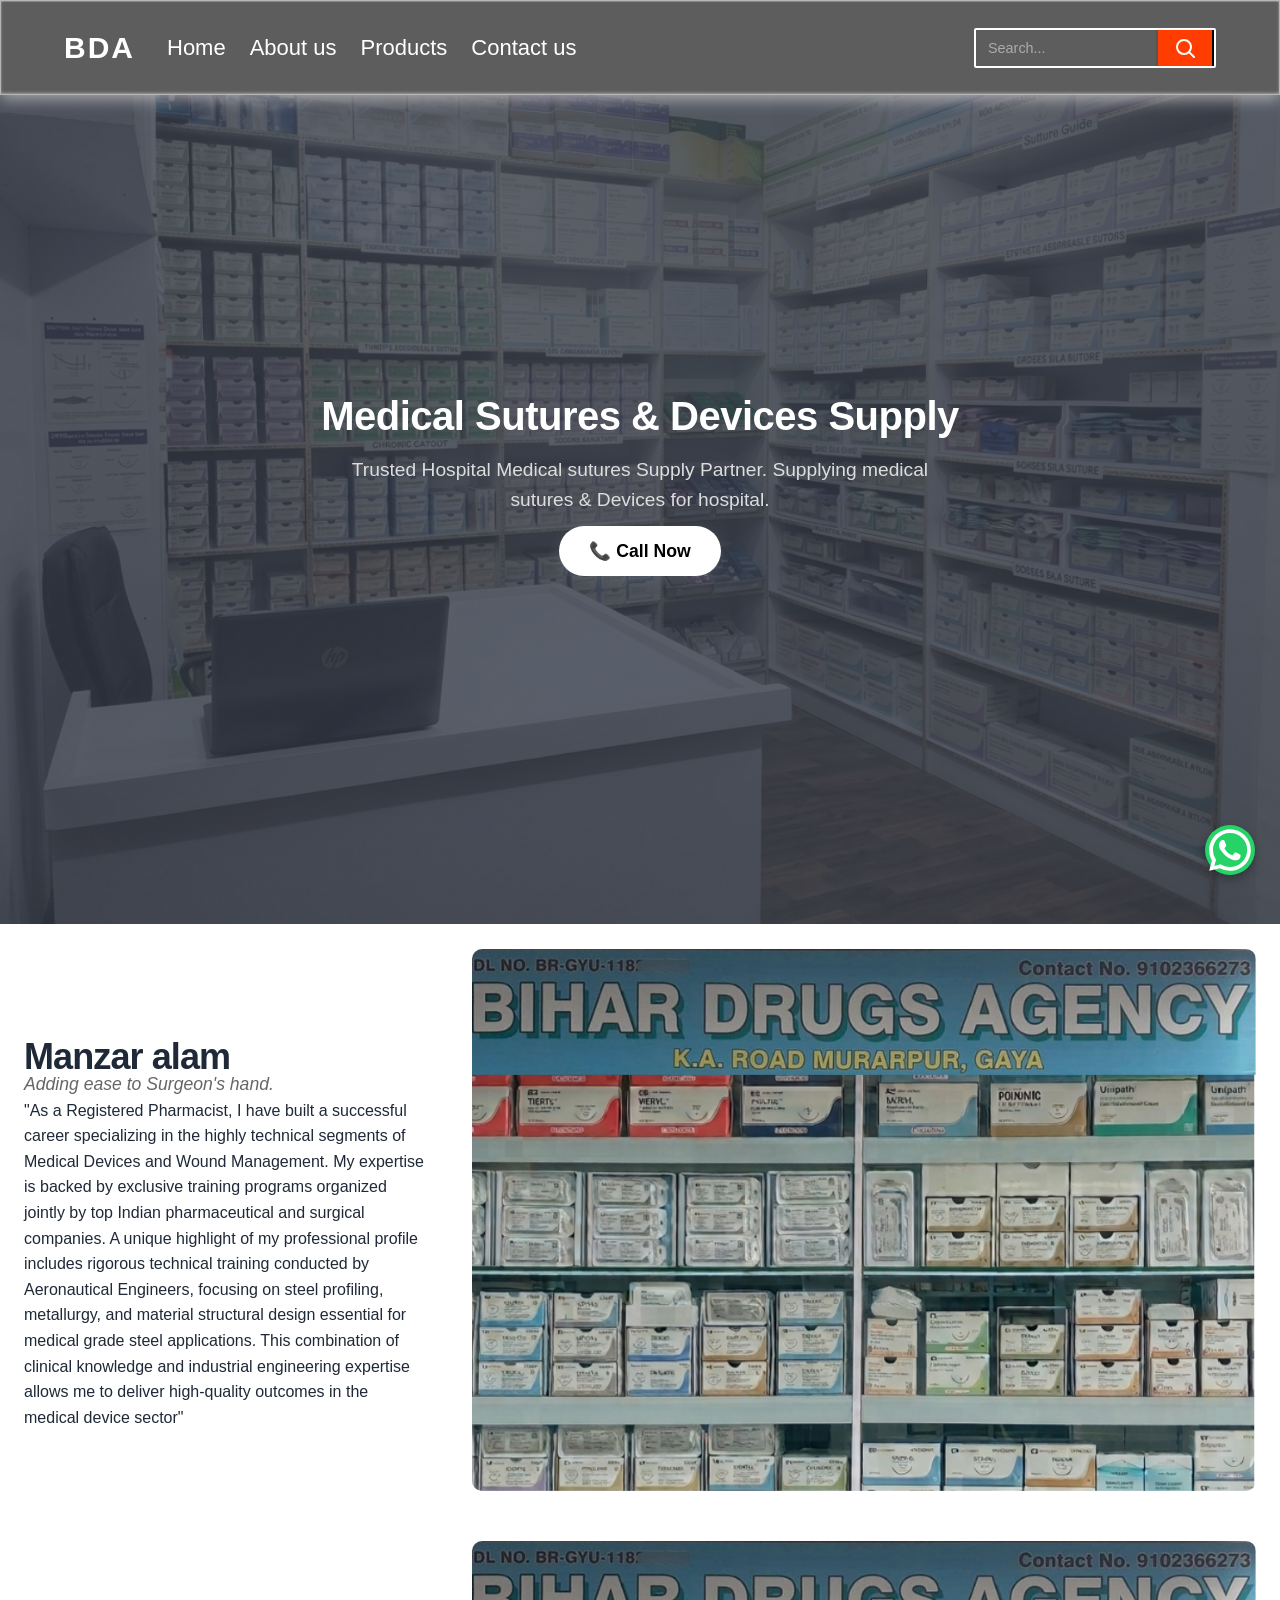
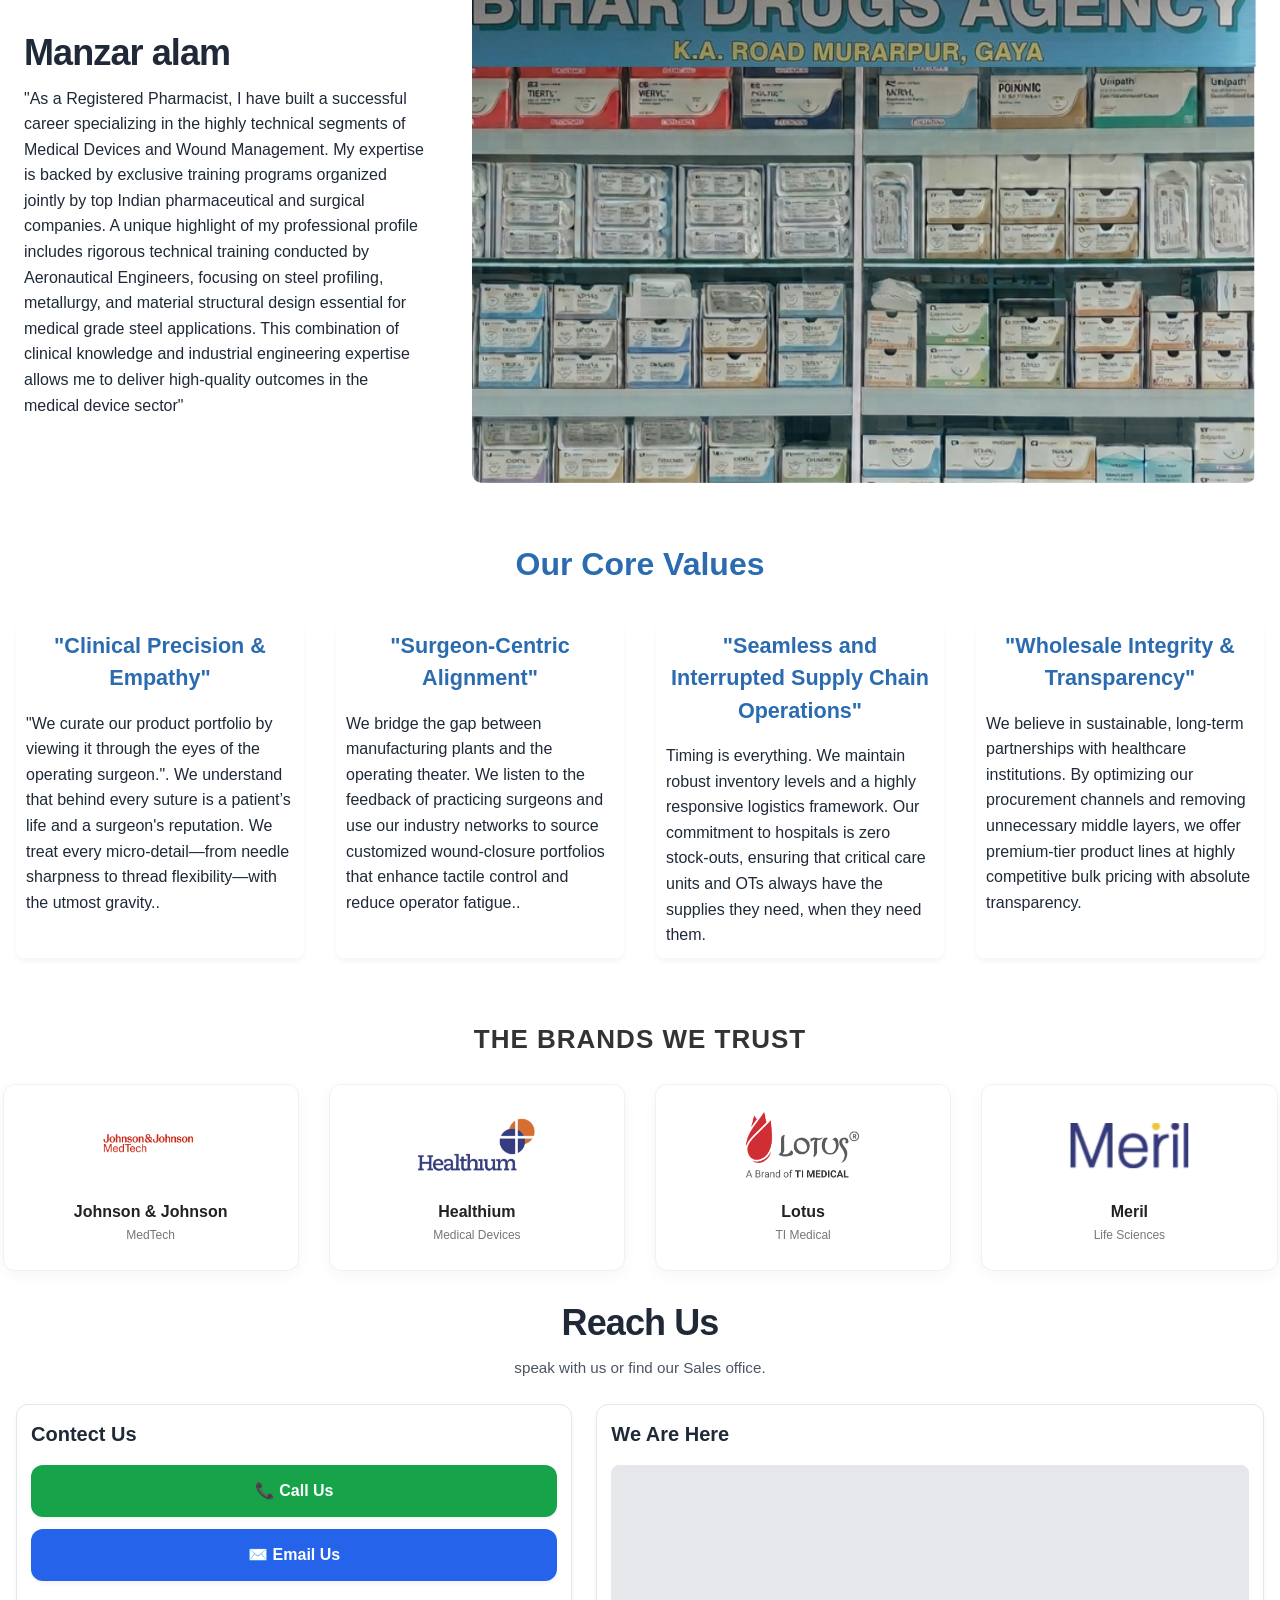
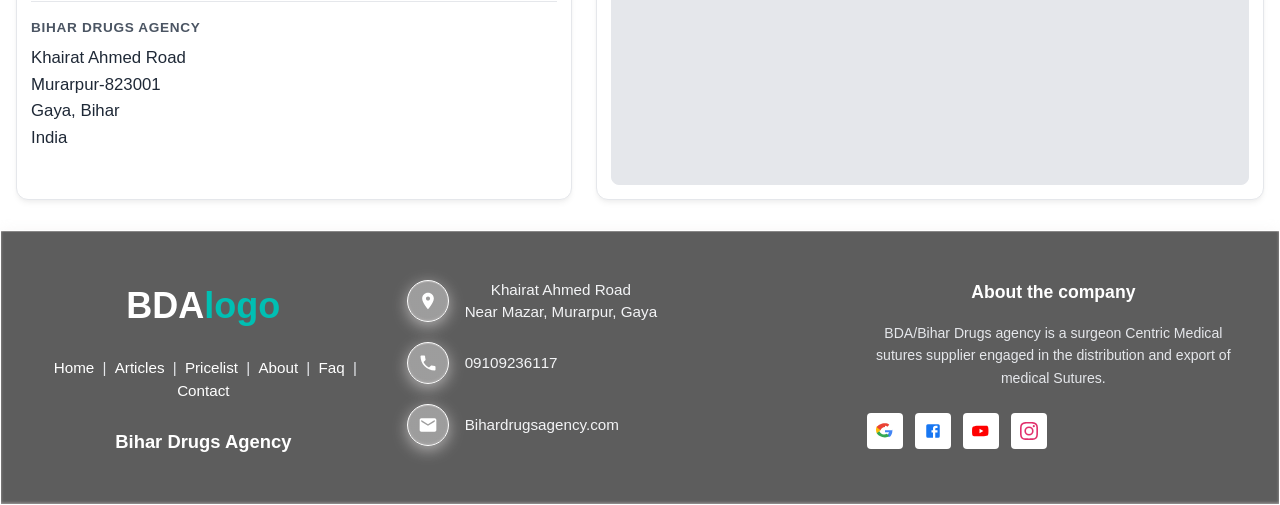
<file: index.html>
<!DOCTYPE html>
<html lang="en">
<head>
    <meta charset="UTF-8">
    <meta name="viewport" content="width=device-width, initial-scale=1.0">
    <title>Bihar Drugs Agency</title>
    <!--------------------SEO Meta Data Starts---------------------------->
    <!-- Structured Data (Schema.org) for SEO Pro -->
    <!--<title>Contact Our Team | Phone, Email & Map Directions</title>-->
    <meta name="description" content="Get in touch with us instantly. Click to call our support team, send a direct email, or find turn-by-turn driving directions on the interactive map.">
    <link rel="canonical" href="https://example.com">
    
    <!-- Open Graph / Facebook -->
    <meta property="og:type" content="website">
    <meta property="og:url" content="https://example.com">
    <meta property="og:title" content="Contact Our Team | Phone, Email & Map Directions">
    <meta property="og:description" content="Get in touch with us instantly. Click to call, email, or find directions on the map.">
    <meta property="og:image" content="https://example.com">

    <!-- Twitter -->
    <meta property="twitter:card" content="summary_large_image">
    <meta property="twitter:url" content="https://example.com">
    <meta property="twitter:title" content="Contact Our Team | Phone, Email & Map Directions">
    <meta property="twitter:description" content="Get in touch with us instantly. Click to call, email, or find directions on the map.">

    <!-- Structured Data (Schema.org) for SEO Pro -->
    <!--------------------SEO Meta Data Ends------------------------------>
    <!---------- Link java Sript for Map & Reach Us Block----------------->
     <script type="application/ld+json">{
      "@context": "https://schema.org",
      "@type": "ContactPage",
      "name": "Contact Us",
      "description": "Instant click-to-contact hub including mobile calling, email routing, and physical branch map data.",
      "url": "https://example.com",
      "mainEntity": {
        "@type": "Organization",
        "name": "Your Company Name",
        "url": "https://example.com",
        "logo": "https://example.com/logo.png",
        "contactPoint": [
          {
            "@type": "ContactPoint",
            "telephone": "+1-555-123-4567",
            "contactType": "customer service",
            "email": "support@example.com",
            "availableLanguage": ["en"]
          }
        ],
        "address": {
          "@type": "PostalAddress",
          "streetAddress": "123 Business Rd, Suite 100",
          "addressLocality": "New York",
          "addressRegion": "NY",
          "postalCode": "10001",
          "addressCountry": "US"
        }
      }
    }</script>
    <!---------- Link java Sript for Map & Reach Us Block----------------->
    <link rel="stylesheet" href="style.css">
    <script src="script.js" defer></script>
</head>
<body>
 <Header>
<!---- Header Menu --------> 
        <nav class="bda-global-nav">
        <div class="bda-nav-container">
        
        <!-- hemburg only for mobile -->
        <button class="bda-hamburger" id="bdaHamburgerBtn" aria-label="Toggle Menu">
            <span></span>
            <span></span>
            <span></span>
        </button>

        <!-- logo area-->
        <a href="#" class="bda-brand-logo">BDA</a>

        <!-- header menu list-->
        <ul class="bda-nav-menu" id="bdaNavMenu">
            <li><a href="index.html">Home</a></li>
            <li><a href="about.html">About us</a></li>
            <li><a href="#">Products</a></li>
            <li><a href="reach us.html">Contact us</a></li>
            <!--<li><a href="#">Articles</a></li>-->
        </ul>

        <!-- Desktop & Mobile Search Bar Area-->
        <div class="bda-search-wrapper">
            <!-- Mobile search icon (Only in Mobile will show) -->
            <button class="bda-mobile-search-trigger" id="bdaMobileSearchTrigger" aria-label="Open Search"><svg xmlns="http://w3.org" viewBox="0 0 512 512" width="24" height="24" fill="currentColor">
        <path d="M505 442.7L405.3 343c-4.5-4.5-10.6-7-17-7H372c27.6-35.3 44-79.7 44-128C416 93.1 322.9 0 208 0S0 93.1 0 208s93.1 208 208 208c48.3 0 92.7-16.4 128-44v16.3c0 6.4 2.5 12.5 7 17l99.7 99.7c9.4 9.4 24.6 9.4 33.9 0l28.3-28.3c9.4-9.4 9.4-24.6.1-34zM208 336c-70.7 0-128-57.2-128-128 0-70.7 57.2-128 128-128 70.7 0 128 57.2 128 128 0 70.7-57.2 128-128 128z"/>
        </svg>
        </button>
            
            <!-- Main Search container-->
            <form class="bda-search-form" id="bdaSearchForm" action="#" method="GET">
                <input type="text" placeholder="Search..." required class="bda-search-input">
                <button type="submit" class="bda-search-btn"><svg xmlns="http://w3.org" viewBox="0 0 24 24" width="24" height="24" fill="none" stroke="currentColor" stroke-width="2" stroke-linecap="round" stroke-linejoin="round">
            <circle cx="11" cy="11" r="7" />
            <line x1="21" y1="21" x2="16.65" y2="16.65" />
            </svg>
            </button>
            </form>
        </div>

        </div>
        </nav>
        </Header>
        <!--Header menu end-->
        <!----------------------------Introduction/Shop Image Photo Page starts--------------------------->
        
        <main>
        <section class="bda-hero-banner">
        <div class="bda-hero-content">
             <div class="backgrounimage-page">
                 <h1 class="bda-hero-title">Medical Sutures & Devices Supply</h1>
                 <p class="bda-hero-subtitle">Trusted Hospital Medical sutures Supply Partner. Supplying medical sutures & Devices for hospital.</p>
             <div class="cta-buttons">
                <a href="tel:09102366273" class="bda-call-btn">📞 Call Now</a>
             </div>
            </div>
        </div>
        </section>
        <!----------------------------Introduction/Shop Image Photo Page Ends--------------------------->
        <!------------------------------------About page starts ---------------------------->
    <!----------------------------------------------------------------------------------------------------------------->
       <!-- 2. ORIGIN NARRATIVE (Asymmetric Split) -->
        <section class="about-origin">
        <div class="split-container">
           <div class="narrative-text"><h1>Manzar alam</h1>
            <p class="narrative-tagline">Adding ease to Surgeon's hand.</p>     
             <p> "As a Registered Pharmacist, I have built a successful career specializing in the highly technical segments of Medical Devices and Wound Management. My expertise is backed by exclusive training programs organized jointly by top Indian pharmaceutical and surgical companies. A unique highlight of my professional profile includes rigorous technical training conducted by Aeronautical Engineers, focusing on steel profiling, metallurgy, and material structural design essential for medical grade steel applications. This combination of clinical knowledge and industrial engineering expertise allows me to deliver high-quality outcomes in the medical device sector"</p>
             
       </div>
       <div class="narrative-media">
        <!-- Placeholder for Founder / Workshop image -->
        <div class="gallery-preview-panel">
        <img src="assets/BDAShopFront Look.png" alt="Founder Workshop" class="media-asset-item-shop">
        </div>

        </div>
        </div>
        </section>
        <section class="about-origin">
            <!----------------------------------------------------------------------------------------------------------------->
        <div class="split-container">
           <div class="narrative-text"><h1>Manzar alam</h1>
                
             <p> "As a Registered Pharmacist, I have built a successful career specializing in the highly technical segments of Medical Devices and Wound Management. My expertise is backed by exclusive training programs organized jointly by top Indian pharmaceutical and surgical companies. A unique highlight of my professional profile includes rigorous technical training conducted by Aeronautical Engineers, focusing on steel profiling, metallurgy, and material structural design essential for medical grade steel applications. This combination of clinical knowledge and industrial engineering expertise allows me to deliver high-quality outcomes in the medical device sector"</p>
             
       </div>
       <div class="narrative-media">
        <!-- Placeholder for Founder / Workshop image -->
        <div class="gallery-preview-panel">
        <img src="assets/BDAShopFront Look.png" alt="Founder Workshop" class="media-asset-item-shop">
        </div>

        </div>
        </div>
        </section>
        <!-----------------------------------Value & narretives Bock Starts ------------->
        <!-- 3. VALUES & PROOF (3-Column Card Grid) -->
          <!-- 2. ORIGIN NARRATIVE (Asymmetric Split) -->
           <!----------------------------------------------------------------------------------------------------------------->
        
          <!-- Dynamic Responsive Core Values Grid Starts -->
        <section class="values-section">
            <div class="container">
                <h2 class="section-title">Our Core Values</h2>
                <div class="values-grid">
                   
                     <!--<div class="value-card">
                        <h3>"Clinical Precision & Empathy"</h3>
                        <p>"We curate our product portfolio by viewing it through the eyes of the operating surgeon.". We understand that behind every suture is a patient’s life and a surgeon's reputation. We treat every micro-detail—from needle sharpness to thread flexibility—with the utmost gravity..</p>
                    </div>-->
                     <!--<div class="value-card">
                        <h3>"Surgeon-Centric Alignment"</h3>
                        <p>We bridge the gap between manufacturing plants and the operating theater. We listen to the feedback of practicing surgeons and use our industry networks to source customized wound-closure portfolios that enhance tactile control and reduce operator fatigue..</p>
                    </div>
                    <div class="value-card">
                        <h3>"Seamless and Interrupted Supply Chain Operations"</h3>
                        <p>Timing is everything. We maintain robust inventory levels and a highly responsive logistics framework. Our commitment to hospitals is zero stock-outs, ensuring that critical care units and OTs always have the supplies they need, when they need them.</p>
                    </div>-->
                     <!--<div class="value-card">
                        <h3>"Wholesale Integrity & Transparency"</h3>
                        <p>"Wholesale Integrity & Transparency"</h3>
                         <p> We believe in sustainable, long-term partnerships with healthcare institutions. By optimizing our procurement channels and removing unnecessary middle layers, we offer premium-tier product lines at highly competitive bulk pricing with absolute transparency.</p>
                    </div>-->
                    <div class="value-card">
                        <h3>"Clinical Precision & Empathy"</h3>
                        <p>"We curate our product portfolio by viewing it through the eyes of the operating surgeon.". We understand that behind every suture is a patient’s life and a surgeon's reputation. We treat every micro-detail—from needle sharpness to thread flexibility—with the utmost gravity..</p>
                    </div>
                    <div class="value-card">
                        <h3>"Surgeon-Centric Alignment"</h3>
                         <p> We bridge the gap between manufacturing plants and the operating theater. We listen to the feedback of practicing surgeons and use our industry networks to source customized wound-closure portfolios that enhance tactile control and reduce operator fatigue..</p>
                    </div>
                    <div class="value-card">
                        <h3>"Seamless and Interrupted Supply Chain Operations"</h3>
                        <p>Timing is everything. We maintain robust inventory levels and a highly responsive logistics framework. Our commitment to hospitals is zero stock-outs, ensuring that critical care units and OTs always have the supplies they need, when they need them.</p>
                    </div>
                    <div class="value-card">
                        <h3>"Wholesale Integrity & Transparency"</h3>
                         <p> We believe in sustainable, long-term partnerships with healthcare institutions. By optimizing our procurement channels and removing unnecessary middle layers, we offer premium-tier product lines at highly competitive bulk pricing with absolute transparency.</p>
                    </div>
                </div>
            </div>
        </section>
        <!-- Dynamic Responsive Core Values Grid Ends -->

        <!-- 3. Values & idology Starts --
        <section class="about-values">
        <h2>Our Core Values</h2>
            <div class="card-grid">
              <div class="value-card">
                <div class="card-icon"></div>
                <h3>"Clinical Precision & Empathy"</h3>
                   <p> "We curate our product portfolio by viewing it through the eyes of the operating surgeon.". We understand that behind every suture is a patient’s life and a surgeon's reputation. We treat every micro-detail—from needle sharpness to thread flexibility—with the utmost gravity..</p>
                </div>
              <div class="value-card">
             <div class="card-icon"></div>
                      <h3>"Surgeon-Centric Alignment" </h3>
                         <p> We bridge the gap between manufacturing plants and the operating theater. We listen to the feedback of practicing surgeons and use our industry networks to source customized wound-closure portfolios that enhance tactile control and reduce operator fatigue..</p>
                    </div>
             <div class="value-card">
            <div class="card-icon"></div>
                    <h3>"Seamless and Interrupted Supply Chain Operations"</h3>
                         <p>Timing is everything. We maintain robust inventory levels and a highly responsive logistics framework. Our commitment to hospitals is zero stock-outs, ensuring that critical care units and OTs always have the supplies they need, when they need them.</p>
            </div>
                <div class="value-card">
                       <div class="card-icon"></div>
                         <h3>"Wholesale Integrity & Transparency"</h3>
                         <p> We believe in sustainable, long-term partnerships with healthcare institutions. By optimizing our procurement channels and removing unnecessary middle layers, we offer premium-tier product lines at highly competitive bulk pricing with absolute transparency.</p>
                        </div>
                    </div>
                </section>-->
                 <!-- 3. Values & idology ends -->
                 <!-----------------------------------Value & narretives Bock Ends ------------->
                <!-- Brands Section starts -->
            <section class="partners-section">
                   <section class="partners-section">
                      <h2 class="partners-title">The Brands We Trust</h2>
                         <div class="partners-grid">
                            <!-- Brand 1: Johnson & Johnson -->
                         <div class="brand-box">
                         <img src="assets/Jhonson & Jhonson Logo.png" alt="Johnson & Johnson MedTech">
                         <h3>Johnson & Johnson</h3>
                         <p>MedTech</p>
                      </div>
                     <!-- Brand 2: Healthium -->
                   <div class="brand-box">
                       <img src="assets/healthiummedtechltd Logo.png" alt="Healthium">
                   <h3>Healthium</h3>
                       <p>Medical Devices</p>
                   </div>

                  <!-- Brand 3: Lotus / TI Medical -->
                     <div class="brand-box">
                       <img src="assets/LotusSurgicalPvtltd Logo.png" alt="Lotus TI Medical">
                             <h3>Lotus</h3>
                                 <p>TI Medical</p>
                                </div>

                              <!-- Brand 4: Meril -->
                           <div class="brand-box">
                              <img src="assets/Merill Lifescinces Logo.png" alt="Meril Life Sciences">
                                   <h3>Meril</h3>
                             <p>Life Sciences</p>
                          </div>
                     </div>
                 </section>
                             </div>
                                     <!-- Brands Section Ends -->
                    <!---------------------------------About page Ends---------------------------->
                    <!-------------------------------Reach us page Starts-------------------------->

                                     <!-- Main Wrapper for the split layout -->
               <!-- <section class="way-to-us">
                     <h2>Ways to us</h2>   
                  <div class="profile-card-wrapper">
                    !-- Left Column: Image Panel (Disguised as a gallery preview) --
                      <div class="gallery-preview-panel">
                    <img src="assets/final BDA location Draft 3.png" alt="Display Asset" class="media-asset-item">
                      </div>-->

    <!-- Right Column: Interactive Panel (The hidden contact form) -->
    <!--<div class="user-meta-panel">
        <h2 class="panel-primary-heading">Get in Touch</h2>
        <p class="panel-sub-text"></p>-->
        
        <!-- The form triggers the JavaScript function on submission --
        <form id="data-node-form" class="data-submission-node">
            
            !--<div class="text-field-container">
                <label for="entry-alpha" class="field-descriptor-text">Full Name</label>
                <input type="text" id="entry-alpha" placeholder="John Doe" required class="core-input-element">
            </div>
            
            <div class="text-field-container">
                <label for="entry-beta" class="field-descriptor-text">Email Address</label>
                <input type="email" id="entry-beta" placeholder="name@example.com" required class="core-input-element">
            </div>

            <div class="text-field-container">
                <label for="entry-delta" class="field-descriptor-text">Mobile Number</label>
                <input type="tel" id="entry-delta" placeholder="+1 (555) 000-0000" required class="core-input-element">
            </div>
            
            <div class="text-field-container">
                <label for="entry-gamma" class="field-descriptor-text">Message</label>
                <textarea id="entry-gamma" rows="4" placeholder="Type your message here..." required class="core-input-element text-area-element"></textarea>
            </div>
            
            <button type="submit" class="action-trigger-element">Execute Request</button>
            
        </form>-->

        <!-- Hidden status message area -->
         <form id="data-node-form" class="data-submission-node">
        <div id="status-node-msg" style="display: none; margin-top: 15px; font-weight: 600;"></div>
    </div>
</div>
</section>
<!-------------------------------Reach us page Ends-------------------------->
<!--------------- Floating Contact call & Whatsapp Starts------------------------>
<!--<div class="floating-contact-panel">
    !-- Floating Call Button --
    <a href="tel:09102366273" class="floating-btn float-call" title="Call Now">
        <svg viewBox="0 0 24 24" aria-hidden="true">
          <path d="M6.62 10.79a15.05 15.05 0 0 0 6.59 6.59l2.2-2.2a1 1 0 0 1 1.01-.24c1.11.37 2.3.57 3.58.57a1 1 0 0 1 1 1V20a1 1 0 0 1-1 1C10.3 21 3 13.7 3 4a1 1 0 0 1 1-1h3.49a1 1 0 0 1 1 1c0 1.28.2 2.47.57 3.58a1 1 0 0 1-.25 1.01l-2.19 2.2Z" fill="currentColor"></path>
        </svg>
    </a>-->
    
    <!-- Floating WhatsApp Button -->
     <div class="floating-contact-panel">
    <a href="https://wa.me" target="_blank" class="floating-btn float-whatsapp" title="WhatsApp Chat">
       <svg class="floating-whatsapp-icon" viewBox="0 0 24 24" aria-hidden="true">
      <path d="M19.05 4.94A9.9 9.9 0 0 0 12.02 2C6.5 2 2 6.48 2 12c0 1.77.46 3.49 1.34 5L2 22l5.14-1.3A9.97 9.97 0 0 0 12.02 22C17.54 22 22 17.52 22 12c0-2.65-1.03-5.14-2.95-7.06ZM12.02 20.2a8.2 8.2 0 0 1-4.18-1.14l-.3-.18-3.05.77.81-2.97-.2-.31A8.14 8.14 0 0 1 3.8 12c0-4.53 3.69-8.2 8.22-8.2 2.2 0 4.28.85 5.84 2.41A8.15 8.15 0 0 1 20.24 12c0 4.53-3.69 8.2-8.22 8.2Zm4.5-6.16c-.25-.13-1.49-.73-1.72-.81-.23-.08-.4-.13-.57.13-.17.25-.66.81-.81.98-.15.17-.3.19-.55.06-.25-.13-1.06-.39-2.03-1.26-.75-.67-1.26-1.5-1.41-1.75-.15-.25-.02-.38.11-.51.11-.11.25-.3.38-.45.13-.15.17-.25.25-.42.08-.17.04-.32-.02-.45-.06-.13-.57-1.37-.78-1.88-.21-.5-.43-.43-.57-.44h-.49c-.17 0-.45.06-.69.32-.23.25-.9.88-.9 2.15 0 1.27.92 2.5 1.05 2.67.13.17 1.8 2.75 4.36 3.85.61.26 1.09.42 1.46.54.61.19 1.17.16 1.61.1.49-.07 1.49-.61 1.7-1.21.21-.59.21-1.1.15-1.21-.06-.1-.23-.17-.49-.3Z" fill="currentColor"></path>
    </svg>
    </a>
</div>
<!--------------- Floating Contact call & Whatsapp Ends------------------------->
<!--------------- Floating we are hereblock Starts ----------------------------->
<!-------Map Popup Html Starts------->
    <!-- 1. रिस्पॉन्सिव पॉपअप डिब्बा -->
    <!--<div id="jsFabImagePopup" class="fab-image-popup">
      <div class="fab-popup-header">
        <span class="fab-popup-title">My Image Preview</span>
        <button id="jsFabCloseBtn" class="fab-close-btn">&times;</button>
      </div>
      <div class="fab-popup-body">-->
       <!---<img src="assets/final BDA location Draft 3.png" alt="My Photo" class="fab-responsive-img" />
      </div>
    </div>-->

    <!-- 2. बटन्स का सेट -->
    <!--<div class="mobile-map-btn">-->
      <!-- नीला ट्रिगर बटन -->
      <button id="openMapModal" class="mobile-map-btn">
        <svg xmlns="http://w3.org" width="64" height="64" viewBox="0 0 64 64">
  <!-- Map Background / Board -->
  <rect x="4" y="8" width="56" height="48" rx="6" fill="#fefcbf" stroke="#78350f" stroke-width="3" />
  
  <!-- Grid / Folding Lines -->
  <line x1="23" y1="8" x2="23" y2="56" stroke="#d97706" stroke-width="1.5" stroke-dasharray="4 4" />
  <line x1="41" y1="8" x2="41" y2="56" stroke="#d97706" stroke-width="1.5" stroke-dasharray="4 4" />
  <line x1="4" y1="32" x2="60" y2="32" stroke="#d97706" stroke-width="1.5" stroke-dasharray="4 4" />
  
  <!-- Winding Roads -->
  <path d="M 12 56 Q 20 35 35 38 T 52 16" fill="none" stroke="#94a3b8" stroke-width="6" stroke-linecap="round" />
  <path d="M 12 56 Q 20 35 35 38 T 52 16" fill="none" stroke="#fff" stroke-width="4" stroke-linecap="round" />
  
  <path d="M 4 20 C 20 22 25 15 40 28 T 56 48" fill="none" stroke="#94a3b8" stroke-width="4" stroke-linecap="round" />
  <path d="M 4 20 C 20 22 25 15 40 28 T 56 48" fill="none" stroke="#fff" stroke-width="2" stroke-linecap="round" />

  <!-- River / Water Body -->
  <path d="M 60 24 Q 45 30 48 45 T 30 56" fill="none" stroke="#93c5fd" stroke-width="5" stroke-linecap="round" />

  <!-- Classic Red Location Pin -->
  <g transform="translate(32, 22)">
    <!-- Pin Shadow -->
    <ellipse cx="0" cy="14" rx="5" ry="2" fill="#78350f" opacity="0.3" />
    <!-- Pin Body -->
    <path d="M 0 12 C -6 4 -8 0 -8 -4 A 8 8 0 0 1 8 -4 C 8 0 6 4 0 12 Z" fill="#ef4444" stroke="#b91c1c" stroke-width="1" />
    <!-- Pin Center Dot -->
    <circle cx="0" cy="-4" r="2.5" fill="#fff" />
  </g>

  <!-- Start / Treasure X Marker -->
  <path d="M 14 42 L 20 48 M 20 42 L 14 48" stroke="#dc2626" stroke-width="3" stroke-linecap="round" />
</svg>

      </button>
    </div>
    <!-------Map Popup Html Ends------->
    <!--------------------------------------Floating map button Ke Liye-------------------------->
<!-- Floating Map Button for Mobile/Tablet Only --
<a href="#" class="mobile-map-btn" id="openMapModal">
    !-- भेजी गई इमेज का पाथ (Path) यहाँ डालें -->
    <!--<img src="assets/symbol 100px.png" alt="We Are Here Map">
</a>-->

<!-- मैप को बड़ा करके देखने के लिए एक पॉपअप (Modal) -->
<div class="map-modal" id="mapModal">
    <div class="map-modal-content">
        <span class="close-modal" id="closeMapModal">&times;</span>
        <img src="assets/loctaion Tracing Image.png" alt="Full Location Map">
    </div>
</div>

<!-------------------------Floating map Button Ke Liye-------------------------->
<!--------------- Floating we are hereblock Ends ------------------------------->


<!--------------------Reach Us Map Starts--------------------------------------->
    <div class="container">
        <header>
            <h1>Reach Us</h1>
            <p>speak with us or find our Sales office.</p>
        </header>

        <main class="grid-layout">
            <!-- Action Hub: Call / Email / Address -->
            <section class="action-card" aria-label="Instant Contact Options">
                <h2>Contect Us</h2>
                
                <!-- Explicit Actionable Tap-to-Call Link -->
                <a href="tel:+919102366273" class="cta-button btn-phone" aria-label="Call Office at +1-555-123-4567">
                    📞 Call Us 
                </a>

                <!-- Explicit Actionable Tap-to-Email Link -->
                <a href="mailto:support@://example.com" class="cta-button btn-email" aria-label="Email Support Team at support@example.com">
                    ✉️ Email Us 
                </a>

                <div class="address-box">
                    <h3>Bihar Drugs Agency</h3>
                    <address>
                        Khairat Ahmed Road <br>Murarpur-823001<br>
                        Gaya, Bihar<br>India
                    </address>
                </div>
            </section>

            <!-- Map View Section -->
            <section class="map-card" aria-label="Our Location Map">
                <h2>We Are Here</h2>
                <div class="map-wrapper">
                    <!-- Standard Embedded Map Placeholder. Replace with your customized Google Maps / OpenStreetMap Embed link -->
                    <iframe src="https://www.google.com/maps/embed?pb=!1m18!1m12!1m3!1d6091.104764613287!2d85.00587363852812!3d24.802555703754145!2m3!1f0!2f0!3f0!3m2!1i1024!2i768!4f13.1!3m3!1m2!1s0x39f32b0033c00593%3A0x9925b72eedd34194!2sBihar%20Drugs%20Agency!5e0!3m2!1sen!2sin!4v1790817358390!5m2!1sen!2sin" width="600" height="450" style="border:0;" allowfullscreen="" loading="lazy" referrerpolicy="strict-origin-when-cross-origin"></iframe>
                </div>
            </section>
        </main>
    </div>
    <!------------------------------------Reach Us Page Ends----------------------->
            
<!---------------------------------Footer Starts ------------------------------>
<!--Footer Main Body-->
<footer class="bda-f-main-footer">
    <div class="bda-f-footer-container">
        
        <!-- Logo & Navigation -->
        <div class="bda-f-logo-area">
            <h2>BDA<span class="bda-f-logo-cyan">logo</span></h2>
            <div class="bda-f-quick-links">
                <a href="#">Home</a> | <a href="#">Articles</a> | <a href="#">Pricelist</a> | <a href="#">About</a> | <a href="#">Faq</a> | <a href="#">Contact</a>
            </div>
            <p class="bda-f-brand-name">Bihar Drugs Agency</p>
        </div>

        <!-- conatact (Phone, Email, Adreess) -->
        <div class="bda-f-contact-area">
            <!-- Address -->
            <div class="bda-f-info-row">
                <div class="bda-f-icon-circle">
                    <svg viewBox="0 0 24 24"><path d="M12 2C8.13 2 5 5.13 5 9c0 5.25 7 13 7 13s7-7.75 7-13c0-3.87-3.13-7-7-7zm0 9.5c-1.38 0-2.5-1.12-2.5-2.5s1.12-2.5 2.5-2.5 2.5 1.12 2.5 2.5-1.12 2.5-2.5 2.5z"/></svg>
                </div>
                <div class="bda-f-info-text">
                    Khairat Ahmed Road<br>Near Mazar, Murarpur, Gaya
                </div>
            </div>
            <!-- Contact Number -->
            <div class="bda-f-info-row">
                <div class="bda-f-icon-circle">
                    <svg viewBox="0 0 24 24"><path d="M6.62 10.79c1.44 2.83 3.76 5.14 6.59 6.59l2.2-2.2c.27-.27.67-.36 1.02-.24 1.12.37 2.33.57 3.57.57.55 0 1 .45 1 1V20c0 .55-.45 1-1 1-9.39 0-17-7.61-17-17 0-.55.45-1 1-1h3.5c.55 0 1 .45 1 1 0 1.25.2 2.45.57 3.57.11.35.03.74-.25 1.02l-2.2 2.2z"/></svg>
                </div>
                <div class="bda-f-info-text">09109236117</div>
            </div>
            
            <!-- Email -->
            <div class="bda-f-info-row">
                <div class="bda-f-icon-circle">
                    <svg viewBox="0 0 24 24"><path d="M20 4H4c-1.1 0-1.99.9-1.99 2L2 18c0 1.1.9 2 2 2h16c1.1 0 2-.9 2-2V6c0-1.1-.9-2-2-2zm0 4l-8 5-8-5V6l8 5 8-5v2z"/></svg>
                </div>
                <div class="bda-f-info-text">Bihardrugsagency.com</div>
            </div>
        </div>

        <!-- Bihar Drugs Agency/BDA Discription -->
        <div class="bda-f-about-area">
            <h3>About the company</h3>
            <p class="bda-f-about-text">
                BDA/Bihar Drugs agency is a surgeon Centric Medical sutures supplier engaged in the distribution and export of medical Sutures.
            </p>
            <!-- Sociel Media Boxes-->
            <div class="bda-f-social-wrapper">
               <!-- 🌐 Google  (on Click Google will open) -->
<a href="https://google.com" target="_blank" class="bda-f-social-box" title="Google">
    <svg viewBox="0 0 24 24">
        <path d="M21.35 11.1H12v2.7h5.38c-.24 1.28-1 2.37-2.1 3.1v2.6h3.4c2-1.85 3.15-4.57 3.15-7.82 0-.52-.05-1.03-.14-1.58z" fill="#4285F4"/>
        <path d="M12 20.5c2.3 0 4.23-.76 5.64-2.07l-3.4-2.6c-.95.63-2.16 1-3.64 1-2.8 0-5.17-1.88-6.02-4.42H1.1v2.68C2.5 17.87 6.96 20.5 12 20.5z" fill="#34A853"/>
        <path d="M5.98 12.41c-.22-.66-.35-1.36-.35-2.09s.13-1.43.35-2.09V5.55H1.1C.4 6.96 0 8.54 0 10.22s.4 3.26 1.1 4.67l4.88-3.79z" fill="#FBBC05"/>
        <path d="M12 4.9c1.25 0 2.37.43 3.26 1.28l2.44-2.44C16.22 2.3 14.3 1.7 12 1.7 6.96 1.7 2.5 4.33 1.1 7.14l4.88 3.79c.85-2.54 3.22-4.42 6.02-4.42z" fill="#EA4335"/>
    </svg>
</a>
               <!-- 👥 Facebook (on Click Google will open) -->
<a href="https://facebook.com" target="_blank" class="bda-f-social-box" title="Facebook">
    <svg viewBox="0 0 24 24">
        <path d="M5 3h14a2 2 0 0 1 2 2v14a2 2 0 0 1-2 2H5a2 2 0 0 1-2-2V5a2 2 0 0 1 2-2m13 2h-2.5A3.5 3.5 0 0 0 12 8.5V11h-2v3h2v7h3v-7h3v-3h-3V9a1 1 0 0 1 1-1h2V5z" fill="#1877F2"/>
    </svg>
</a>
                <!-- 🎥 Youtube (on Click Google will open) -->
<a href="https://youtube.com" target="_blank" class="bda-f-social-box" title="YouTube">
    <svg viewBox="0 0 24 24">
        <path d="M10 15l5.19-3L10 9v6m11.56-7.83c.13.47.22 1.1.28 1.9.07.8.1 1.49.1 2.09v1.66c0 .6-.03 1.29-.1 2.09-.06.8-.15 1.43-.28 1.9-.13.48-.39.86-.77 1.15-.38.29-.83.45-1.37.47C17.6 19 14.8 19 11 19c-3.8 0-6.6 0-8.42-.16-.54-.02-.99-.18-1.37-.47-.38-.29-.64-.67-.77-1.15-.13-.47-.22-1.1-.28-1.9-.06-.8-.09-1.49-.09-2.09v-1.66c0-.6.03-1.29.09-2.09.06-.8.15-1.43.28-1.9.13-.48.39-.86.77-1.15.38-.29.83-.45 1.37-.47C4.4 5 7.2 5 11 5c3.8 0 6.6 0 8.42.16.54.02.99.18 1.37.47.38.29.64.67.77 1.15z" fill="#FF0000"/>
    </svg>
</a>
                <!-- 📸 Instagram (on Click Google will open) -->
<a href="https://instagram.com" target="_blank" class="bda-f-social-box" title="Instagram">
    <svg viewBox="0 0 24 24">
        <path d="M12 2.163c3.204 0 3.584.012 4.85.07 3.252.148 4.771 1.691 4.919 4.919.058 1.265.069 1.645.069 4.849 0 3.205-.012 3.584-.069 4.849-.149 3.225-1.664 4.771-4.919 4.919-1.266.058-1.644.07-4.85.07-3.204 0-3.584-.012-4.849-.07-3.26-.149-4.771-1.699-4.919-4.92-.058-1.265-.07-1.644-.07-4.849 0-3.204.013-3.583.07-4.849.149-3.227 1.664-4.771 4.919-4.919 1.266-.057 1.645-.069 4.849-.069zM12 0C8.741 0 8.333.014 7.053.072 2.695.272.273 2.69.073 7.051.014 8.333 0 8.741 0 12c0 3.259.014 3.668.072 4.948.2 4.358 2.618 6.78 6.98 6.98 1.281.058 1.689.072 4.948.072 3.259 0 3.668-.014 4.948-.072 4.354-.2 6.782-2.618 6.979-6.98.059-1.28.073-1.689.073-4.948 0-3.259-.014-3.667-.072-4.947-.196-4.354-2.617-6.78-6.979-6.98C15.668.014 15.259 0 12 0zm0 5.838a6.162 6.162 0 1 0 0 12.324 6.162 6.162 0 0 0 0-12.324zM12 16a4 4 0 1 1 0-8 4 4 0 0 1 0 8zm6.406-11.845a1.44 1.44 0 1 0 0 2.881 1.44 1.44 0 0 0 0-2.881z" fill="#E1306C"/>
    </svg>
</a>
            </div>
        </div>

    </div>
</footer>
<!----------------------------------------Footer Ends ------------------------------------->

</body>
</main>
</html>
</file>
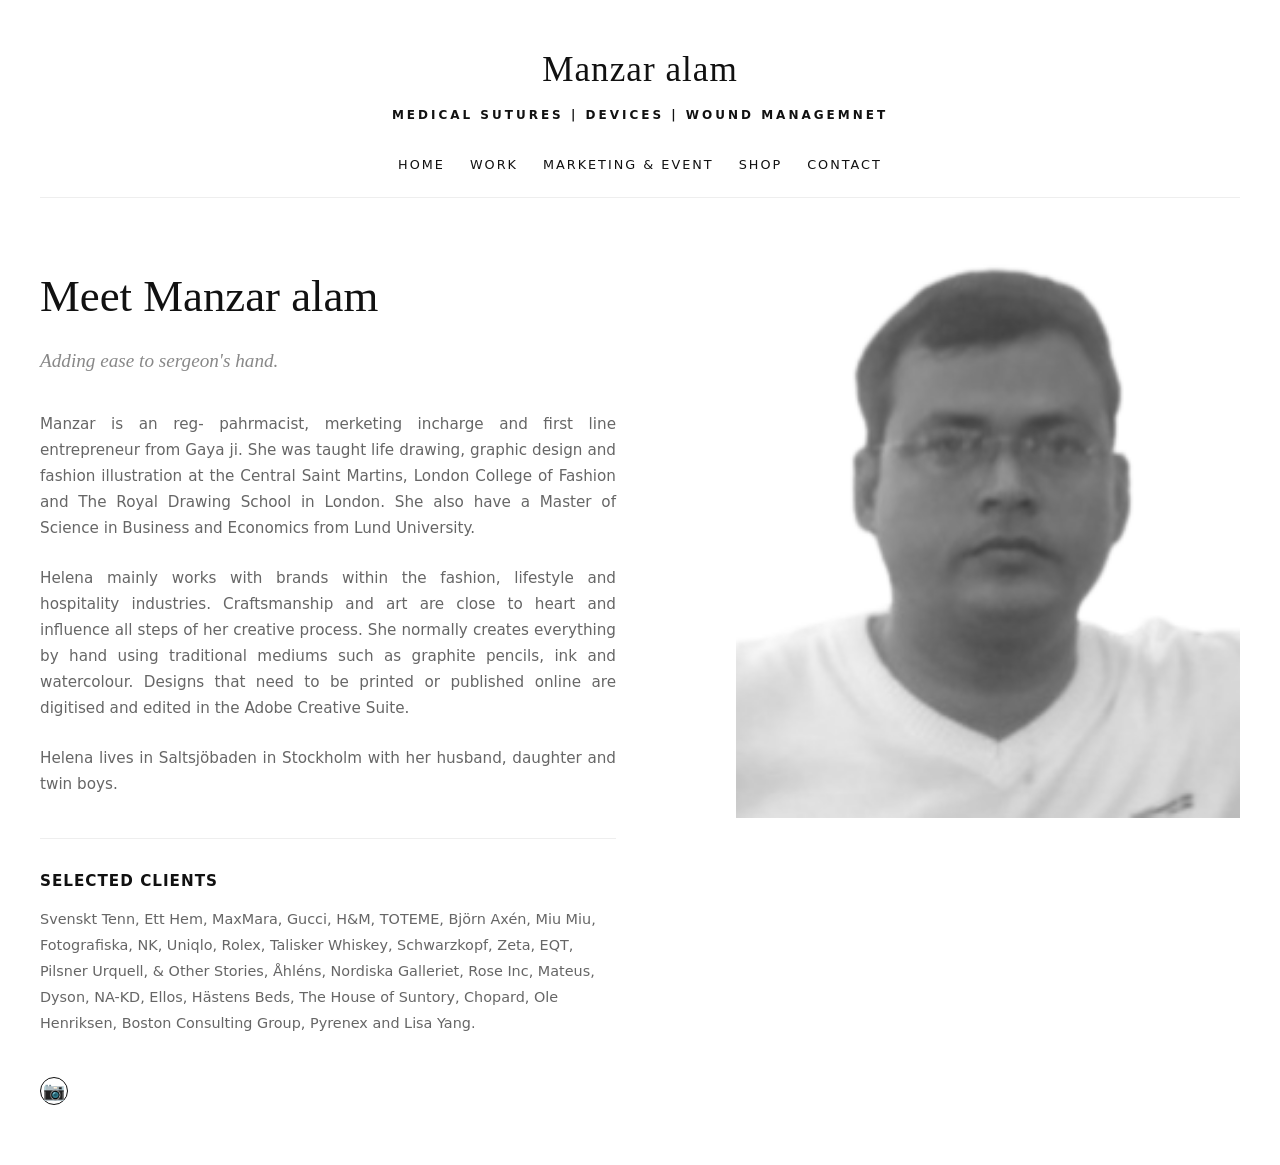
<file: about.html>
<!doctype html>
<html lang="en">
  <head>
    <meta charset="UTF-8" />
    <meta name="viewport" content="width=device-width, initial-scale=1.0" />
    <title>Meet Helena Krüger | Illustration & Design</title>
    <style>
      :root {
        --bg-color: #ffffff;
        --text-main: #111111;
        --text-muted: #666666;
        --text-light: #888888;
        --border-color: #eeeeee;
        --font-serif: "Playfair Display", Georgia, serif;
        --font-sans: "Inter", system-ui, -apple-system, sans-serif;
      }

      * {
        box-sizing: border-box;
        margin: 0;
        padding: 0;
      }

      body {
        font-family: var(--font-sans);
        background-color: var(--bg-color);
        color: var(--text-main);
        line-height: 1.7;
        padding: 0 20px;
      }

      /* Navigation Header */
      header {
        text-align: center;
        padding: 40px 0 20px 0;
        border-bottom: 1px solid var(--border-color);
        max-width: 1200px;
        margin: 0 auto;
      }

      .logo-title {
        font-family: var(--font-serif);
        font-size: 2.2rem;
        font-weight: 400;
        letter-spacing: 1px;
        margin-bottom: 5px;
      }

      .logo-subtitle {
        font-size: 0.75rem;
        text-transform: uppercase;
        letter-spacing: 3px;
        color: var(--text-main);
        font-weight: 600;
        margin-bottom: 25px;
      }

      nav ul {
        display: flex;
        justify-content: center;
        flex-wrap: wrap;
        gap: 25px;
        list-style: none;
      }

      nav a {
        text-decoration: none;
        color: var(--text-main);
        font-size: 0.8rem;
        text-transform: uppercase;
        letter-spacing: 2px;
        font-weight: 500;
        transition: color 0.2s;
      }

      nav a:hover {
        color: var(--text-light);
      }

      /* Responsive Layout Framework */
      .main-container {
        max-width: 1200px;
        margin: 60px auto;
        display: grid;
        grid-template-columns: 1fr; /* Mobile view: 1 Column */
        gap: 40px;
        align-items: start;
      }

      /* Desktop View Upgrade (min-width: 868px) */
      @media (min-width: 868px) {
        .main-container {
          grid-template-columns: 1.1fr 0.9fr; /* Side-by-side Layout */
          gap: 80px;
        }
      }

      /* Left Column Text Styles */
      .content-section {
        padding-right: 0;
      }

      @media (min-width: 868px) {
        .content-section {
          padding-right: 40px;
        }
      }

      h1 {
        font-family: var(--font-serif);
        font-size: clamp(2rem, 4vw, 2.8rem);
        font-weight: 400;
        margin-bottom: 10px;
        color: var(--text-main);
      }

      .tagline {
        font-family: var(--font-serif);
        font-size: 1.2rem;
        color: var(--text-light);
        margin-bottom: 35px;
        font-style: italic;
      }

      .bio-text p {
        font-size: 0.95rem;
        color: var(--text-muted);
        margin-bottom: 25px;
        text-align: justify;
      }

      .clients-section {
        margin-top: 40px;
        border-top: 1px solid var(--border-color);
        padding-top: 30px;
      }

      .clients-section h2 {
        font-size: 0.95rem;
        text-transform: uppercase;
        letter-spacing: 1px;
        margin-bottom: 12px;
        color: var(--text-main);
      }

      .clients-section p {
        font-size: 0.9rem;
        color: var(--text-muted);
        line-height: 1.8;
      }

      /* Right Column Image Styles */
      .image-section {
        width: 100%;
      }

      .profile-img {
        width: 100%;
        height: auto;
        display: block;
        filter: grayscale(100%); /* Image looks premium Black & White */
        object-fit: cover;
      }

      /* Instagram/Social Icon Placeholder */
      .social-link {
        display: inline-block;
        margin-top: 40px;
        color: var(--text-main);
        text-decoration: none;
        font-size: 1.1rem;
        border: 1px solid var(--text-main);
        width: 28px;
        height: 28px;
        border-radius: 50%;
        text-align: center;
        line-height: 26px;
      }
    </style>
  </head>
  <body>
    <header>
      <div class="logo-title">Manzar alam</div>
      <div class="logo-subtitle">
        Medical sutures | devices | wound Managemnet
      </div>
      <nav>
        <ul>
          <li><a href="#">Home</a></li>
          <li><a href="#">Work</a></li>
          <li><a href="#">Marketing & Event</a></li>
          <li><a href="#">Shop</a></li>
          <li><a href="#">Contact</a></li>
        </ul>
      </nav>
    </header>

    <!-- Main Content Container Split -->
    <div class="main-container">
      <!-- Left Side: Copywriting Content -->
      <main class="content-section">
        <h1>Meet Manzar alam</h1>
        <div class="tagline">Adding ease to sergeon's hand.</div>

        <div class="bio-text">
          <p>
            Manzar is an reg- pahrmacist, merketing incharge and first line
            entrepreneur from Gaya ji. She was taught life drawing, graphic
            design and fashion illustration at the Central Saint Martins, London
            College of Fashion and The Royal Drawing School in London. She also
            have a Master of Science in Business and Economics from Lund
            University.
          </p>

          <p>
            Helena mainly works with brands within the fashion, lifestyle and
            hospitality industries. Craftsmanship and art are close to heart and
            influence all steps of her creative process. She normally creates
            everything by hand using traditional mediums such as graphite
            pencils, ink and watercolour. Designs that need to be printed or
            published online are digitised and edited in the Adobe Creative
            Suite.
          </p>

          <p>
            Helena lives in Saltsjöbaden in Stockholm with her husband, daughter
            and twin boys.
          </p>
        </div>

        <div class="clients-section">
          <h2>Selected Clients</h2>
          <p>
            Svenskt Tenn, Ett Hem, MaxMara, Gucci, H&M, TOTEME, Björn Axén, Miu
            Miu, Fotografiska, NK, Uniqlo, Rolex, Talisker Whiskey, Schwarzkopf,
            Zeta, EQT, Pilsner Urquell, & Other Stories, Åhléns, Nordiska
            Galleriet, Rose Inc, Mateus, Dyson, NA-KD, Ellos, Hästens Beds, The
            House of Suntory, Chopard, Ole Henriksen, Boston Consulting Group,
            Pyrenex and Lisa Yang.
          </p>
        </div>

        <a href="#" class="social-link" title="Instagram">📷</a>
      </main>

      <!-- Right Side: Black and White Visual Aspect Grid -->
      <section class="image-section">
        <!-- replace src with your actual image file path -->
        <img
          src="small manzar profile image.png"
          alt="Helena Krüger Artist Profile"
          class="profile-img"
        />
      </section>
    </div>
  </body>
</html>
</file>
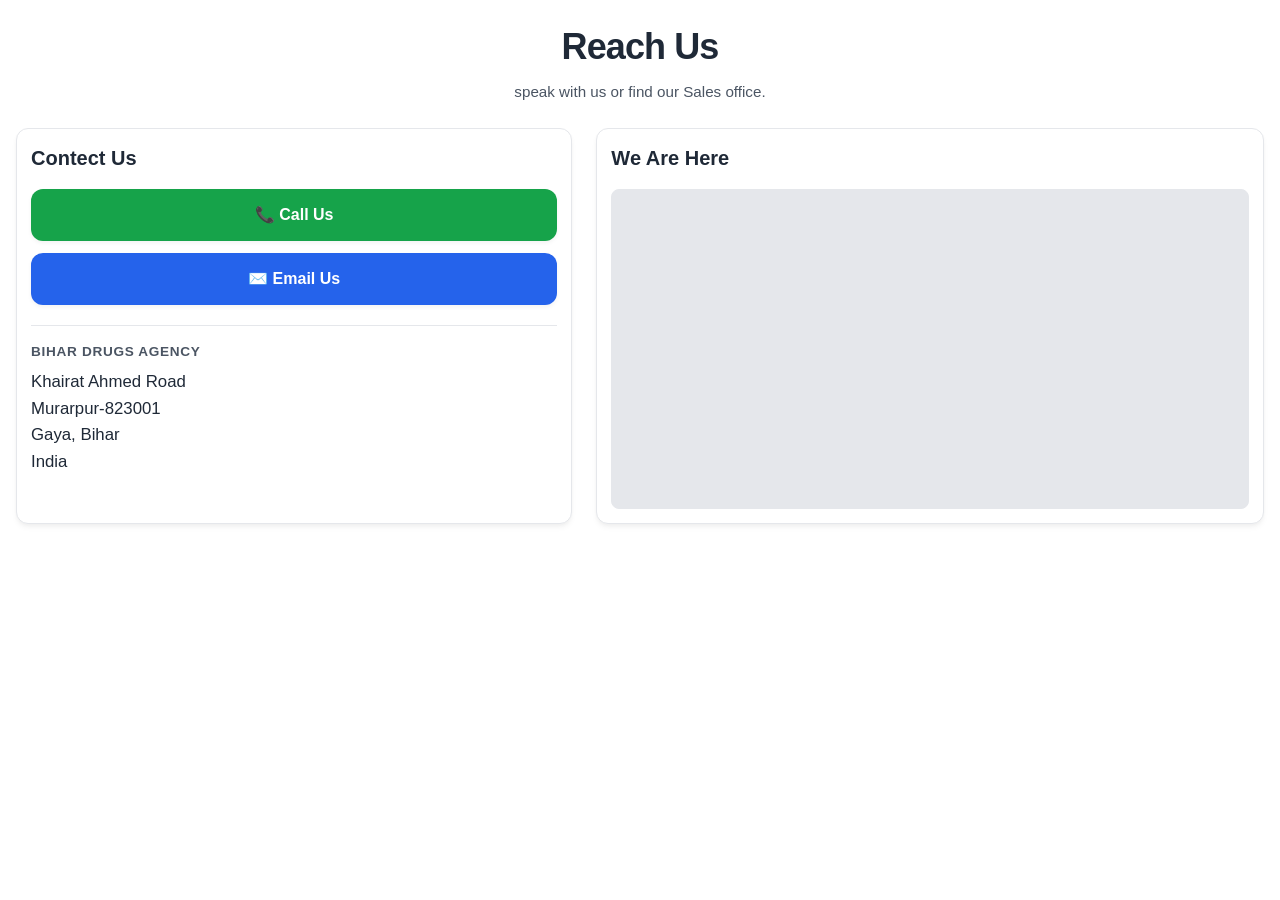
<file: reach us.html>
<!doctype html>
<html lang="en">
  <head>
    <meta charset="UTF-8" />
    <meta name="viewport" content="width=device-width, initial-scale=1.0" />
    <title>Reach us</title>
    <link rel="stylesheet" href="style.css" />
    <script src="script.js" defer></script>
    <!-- Structured Data (Schema.org) for SEO Pro -->
    <!--------------------SEO Meta Data Ends------------------------------>
    <!---------- Link java Sript for Map & Reach Us Block----------------->
    <script type="application/ld+json">
      {
        "@context": "https://schema.org",
        "@type": "ContactPage",
        "name": "Contact Us",
        "description": "Instant click-to-contact hub including mobile calling, email routing, and physical branch map data.",
        "url": "https://example.com",
        "mainEntity": {
          "@type": "Organization",
          "name": "Your Company Name",
          "url": "https://example.com",
          "logo": "https://example.com/logo.png",
          "contactPoint": [
            {
              "@type": "ContactPoint",
              "telephone": "+1-555-123-4567",
              "contactType": "customer service",
              "email": "support@example.com",
              "availableLanguage": ["en"]
            }
          ],
          "address": {
            "@type": "PostalAddress",
            "streetAddress": "123 Business Rd, Suite 100",
            "addressLocality": "New York",
            "addressRegion": "NY",
            "postalCode": "10001",
            "addressCountry": "US"
          }
        }
      }
    </script>
    <!---------- Link java Sript for Map & Reach Us Block----------------->
    <!--------------------Reach Us Map Starts--------------------------------------->
    <div class="container">
      <header>
        <h1>Reach Us</h1>
        <p>speak with us or find our Sales office.</p>
      </header>

      <main class="grid-layout">
        <!-- Action Hub: Call / Email / Address -->
        <section class="action-card" aria-label="Instant Contact Options">
          <h2>Contect Us</h2>

          <!-- Explicit Actionable Tap-to-Call Link -->
          <a
            href="tel:+919102366273"
            class="cta-button btn-phone"
            aria-label="Call Office at +1-555-123-4567"
          >
            📞 Call Us
          </a>

          <!-- Explicit Actionable Tap-to-Email Link -->
          <a
            href="mailto:support@://example.com"
            class="cta-button btn-email"
            aria-label="Email Support Team at support@example.com"
          >
            ✉️ Email Us
          </a>

          <div class="address-box">
            <h3>Bihar Drugs Agency</h3>
            <address>
              Khairat Ahmed Road <br />Murarpur-823001<br />
              Gaya, Bihar<br />India
            </address>
          </div>
        </section>

        <!-- Map View Section -->
        <section class="map-card" aria-label="Our Location Map">
          <h2>We Are Here</h2>
          <div class="map-wrapper">
            <!-- Standard Embedded Map Placeholder. Replace with your customized Google Maps / OpenStreetMap Embed link -->
            <iframe
              src="https://www.google.com/maps/embed?pb=!1m18!1m12!1m3!1d6091.104764613287!2d85.00587363852812!3d24.802555703754145!2m3!1f0!2f0!3f0!3m2!1i1024!2i768!4f13.1!3m3!1m2!1s0x39f32b0033c00593%3A0x9925b72eedd34194!2sBihar%20Drugs%20Agency!5e0!3m2!1sen!2sin!4v1790817358390!5m2!1sen!2sin"
              width="600"
              height="450"
              style="border: 0"
              allowfullscreen=""
              loading="lazy"
              referrerpolicy="strict-origin-when-cross-origin"
            ></iframe>
          </div>
        </section>
      </main>
    </div>
    <!------------------------------------Reach Us Page Ends----------------------->
  </head>
</html>
</file>
<file: style.css>
/* ======1. GENERAL RESET & TYPOGRAPHY====== */

/* ======== BIHAR DRUGS AGENCY (BDA) - NEW HEADER FRAMEWORk STARTS  ========= */
/* --- 1. Top Navbar Styling --- */
.bda-hero-banner{
    font-family: Poppins, sans-serif;   
}
.bda-global-nav {
    background-color: #5d5d5d ; 
    box-shadow: 0 4px 10px rgba(0, 0, 0, 0.3) ;
    padding: 1.5rem 0 ;
    position: fixed ;
    top: 0 ;
    left: 0;
    z-index: 10001 ;
    width: 100% ;
    /*-- Color shine ke liye ise bad me karenege 1 oct-- Deep dark base color with a sharp, glossy light reflection reflection *
    background: linear-gradient(
    90deg, 
    #2b2a2a65 100%, 
    #5e5f5f36 10%, 
    #3b3b3b 20%, 
    #333232 10%, 
    #383838 10%
  );*/
  
  /* Multi-layered shadows: inner glow for depth, sharp outer drop shadow */
  box-shadow: 
    inset 0 1px 0 rgba(253, 251, 251, 0.219), 
    inset 0 -1px 3px rgba(180, 177, 177, 0.8),
    0 4px 15px rgba(235, 231, 231, 0.6);
    
  border: 1px solid #b8b5b5;  
}
.bda-nav-container {
    max-width: 1200px ;
    margin: 0 auto ;
    padding: 0 1.5rem ;
    display: flex ;
    justify-content: space-between ;
    align-items: center ;
    box-sizing: border-box ;
}
.bda-brand-logo {
    color: #ffffff ;
    font-size: 1.75rem ;
    font-weight: 800 ;
    text-decoration: none ;
    letter-spacing: 1px ;
}

.bda-nav-menu {
    display: flex ;
    list-style: none ;
    gap: 1.75rem ;
    margin: 0 ;
    padding: 0 ;
}

.bda-nav-menu a {
    color: #fff ;
    text-decoration: none ;
    font-weight: 500 ;
    font-size: 22px ;
    /*opacity: 0.85 ;*/
    transition: all 0.2s ease ;    
}

.bda-nav-menu a:hover, 
.bda-nav-menu a.bda-active {
    opacity: 1 ;
    border-bottom: 2px solid #ffffff ;
    padding-bottom: 4px ;
}

/* --- 2. Hero Header Banner --- */
.backgrounimage-page {
    position: relative ;
    /* Dark Background Shop Image */
    background: linear-gradient(rgba(17, 24, 39, 0.85), rgba(17, 24, 39, 0.85)), 
                url('https://unsplash.com') no-repeat center center/cover ;
    padding: 7rem 1.5rem ;
    text-align: center ;
    color: #ffffff ;
    width: 100% ;
    box-sizing: border-box ;
}

.bda-hero-title {
    font-size: 3rem ;
    font-weight: 800 ;
    margin-bottom: 1rem ;
    letter-spacing: -0.5px ;
    line-height: 1.2 ;
}

.bda-hero-subtitle {
    font-size: 1.25rem ;
    max-width: 650px ;
    margin: 0 auto 2.5rem ;
    color: #d1d5db ;
    line-height: 1.6 ;
}

.bda-call-btn {
    display: inline-flex ;
    align-items: center ;
    background-color: #ffffff ;
    color: rgb(156, 155, 155) ;
    padding: 0.85rem 2.5rem ;
    border-radius: 8px ;
    font-weight: 700 ;
    text-decoration: none ;
    font-size: 1.1rem ;
    box-shadow: 0 4px 15px rgba(255,255,255,0.1) ;
    transition: all 0.25s cubic-bezier(0.4, 0, 0.2, 1) ;
}

.bda-call-btn:hover {
    transform: translateY(-3px) ;
    box-shadow: 0 8px 25px rgba(255,255,255,0.2) ;
    background-color: #f9fafb ;
}

/* --- 3. Premium 3-Column Footer --- */
.bda-main-footer {
    background-color: #5d5d5d ; 
    color: #e5e7eb ;
    padding: 4rem 1.5rem 2rem ;
    border-top: 1px solid rgba(255,255,255,0.1) ;
    width: 100% ;
    box-sizing: border-box ;
}

.bda-footer-grid {
    max-width: 1200px ;
    margin: 0 auto ;
    display: grid ;
    grid-template-columns: 4fr 4fr 4fr ;
    gap: 3rem ;
    box-sizing: border-box ;
}

.bda-footer-col h3 {
    color: #ffffff ;
    font-size: 1.35rem ;
    margin-bottom: 1.5rem ;
    font-weight: 700 ;
}

.bda-logo-green {
    color: #22c55e ; /* Green Logo Text */
}

.bda-footer-col p {
    font-size: 0.95rem ;
    color: #d1d5db ;
    margin-bottom: 0.75rem ;
    line-height: 1.6 ;
}

.bda-footer-links {
    list-style: none ;
    padding: 0 ;
    margin: 0 ;
}

.bda-footer-links li {
    margin-bottom: 0.75rem ;
}

.bda-footer-links a {
    color: #d1d5db ;
    text-decoration: none ;
    font-size: 0.95rem ;
    transition: color 0.2s ease ;
}

.bda-footer-links a:hover {
    color: #ffffff ;
}

.bda-footer-bottom {
    text-align: center ;
    max-width: 1200px ;
    margin: 2.5rem auto 0 ;
    padding-top: 2rem ;
    border-top: 1px solid rgba(255,255,255,0.1) ;
    font-size: 0.9rem ;
    color: #9ca3af ;
}

/* --- 📱 Smart Responsive Rules --- */
@media (max-width: 992px) {
    .bda-footer-grid { grid-template-columns: 1fr 1fr ; }
}

@media (max-width: 768px) {
    .bda-hero-title { font-size: 2.25rem ; }
    .bda-footer-grid { grid-template-columns: 1fr ; gap: 2rem ; }
    .bda-nav-menu { display: none ; } 
}
/* --- Hemberg Buttun Style (it will be hiden by defalt in large screen) --- */
.bda-hamburger {
    display: none ;
    flex-direction: column ;
    justify-content: space-between ;
    width: 30px ;
    height: 21px ;
    background: transparent ;
    border: none ;
    cursor: pointer ;
    padding: 0 ;
    z-index: 10001 ;
}

.bda-hamburger span {
    width: 100% ;
    height: 3px ;
    background-color: #ffffff ;
    border-radius: 2px ;
    transition: all 0.3s cubic-bezier(0.4, 0, 0.2, 1) ;
}

/* --- 📱 Mobile screen's Responsive Rules  --- */
@media (max-width: 768px) {
    .bda-hamburger {
        display: flex ; /* Hembuerg button Will show */
    }

    /* in Mobile menu will be drop down type in sparate box  */
    body .bda-nav-menu {
        display: flex ;
        flex-direction: column ;
        position: absolute ;
        top: 100% ;
        left: 0 ;
        width: 100% ;
        background-color: #5d5d5d ; 
        padding: 0 ;
        gap: 0 ;
        max-height: 0 ; 
        overflow: hidden ;
        transition: max-height 0.4s cubic-bezier(0.4, 0, 0.2, 1) ; /* Smooth Opening*/
        box-shadow: 0 10px 15px rgba(0,0,0,0.1) ;
    }

    body .bda-nav-menu li {
        width: 100% ;
        border-top: 1px solid rgba(255,255,255,0.05) ;
    }

    body .bda-nav-menu a {
        display: block ;
        padding: 1.25rem 1.5rem ;
        width: 100% ;
    }

    body .bda-nav-menu a:hover, 
    body .bda-nav-menu a.bda-active {
        background-color: rgba(255,255,255,0.1) ;
        border-bottom: none ;
        padding-bottom: 1.25rem ;
    }

    /* --- 🌟 JAvscript se active classes --- */
    
    /* When Menu will open (Max-height will get Greater) */
    body .bda-nav-menu.bda-menu-open {
        max-height: 400px ; 
    }

    /* Animation for turning Hmeburg to 'x' */
    .bda-hamburger.bda-close-toggle span:nth-child(1) {
        transform: translateY(9px) rotate(45deg) ;
    }
    .bda-hamburger.bda-close-toggle span:nth-child(2) {
        opacity: 0 ; 
    }
    .bda-hamburger.bda-close-toggle span:nth-child(3) {
        transform: translateY(-9px) rotate(-45deg) ;
    }
}

.bda-nav-container {
    max-width: 1200px ;
    margin: 0 auto ;
    padding: 0 1.5rem ;
    display: flex ;
    align-items: center ;
    box-sizing: border-box ;
}

/* logo and Links to be kept left side (setting) */
.bda-brand-logo {
    color: #ffffff ;
    text-decoration: none ;
    letter-spacing: 2px ;
    margin-right: 2rem ;
    font-size: 30px;
    font-weight: 600;
}

.bda-nav-menu {
    display: flex ;
    list-style: none ;
    gap: 1.5rem ;
    margin: 0 ;
    padding: 0 ;
    flex-grow: 1 ; 
}

.bda-nav-menu a:hover, 
.bda-nav-menu a.bda-active {
    opacity: 1 ;
    border-bottom: 2px solid #ffffff ;
    padding-bottom: 4px ;
}

/* --- 2. Desktop Search Bar with orange Button --- */
.bda-search-wrapper {
    position: relative ;
}

.bda-mobile-search-trigger {
    display: none ; /* on Desktop Mobile icon will hide */
}

.bda-search-form {
    display: flex ;
    align-items: center ;
    border: 2px solid #ffffff ;
    background-color: transparent ;
    border-radius: 2px ;
    overflow: hidden ;
    height: 40px;
    min-width: 18%;
}

.bda-search-input {
    background-color: transparent ;
    border: none ;
    padding: 0.4rem 0.75rem ;
    color: #ffffff ;
    font-size: 0.9rem ;
    outline: none ;
    width: 180px ;
}

.bda-search-input::placeholder {
    color: #cccccc ;
    opacity: 0.7 ;
}

.bda-search-btn {
    background-color: #ff3d00 ; 
    color: #ffffff ;
    padding: 15px;
    cursor: pointer ;
    font-size: 17px ;
    display: flex ;
    align-items: center ;
    justify-content: center ;
    border-radius: 2px solid;
}

/* --- 3. Hemberg Button Base Design--- */
.bda-hamburger {
    display: none ;
    flex-direction: column ;
    justify-content: space-between ;
    width: 24px ;
    height: 18px ;
    background: transparent ;
    border: none ;
    cursor: pointer ;
    padding: 0 ;
}

.bda-hamburger span {
    width: 100% ;
    height: 2.5px ;
    background-color: #ffffff ;
    border-radius: 2px ;
    transition: all 0.3s ease ;
}

/* --- 📱 4. Mobile Tablet screen Responsive Rules --- */
@media (max-width: 768px) {
    .bda-nav-container {
        justify-content: space-between ; 
    }

    /* Hemburg Will show left side */
    .bda-hamburger {
        display: flex ;
        order: 1 ;
    }

    /* Logo will come in middle */
    .bda-brand-logo {
        order: 2 ;
        margin: 0 auto ;
        position: absolute ;
        left: 50% ;
        transform: translateX(-50%) ;
    }

    /* Search raper will be Right side  */
    .bda-search-wrapper {
        order: 3 ;
    }

    /* On Mobile Inplace of Search bar only Search Icin Will show */
    .bda-mobile-search-trigger {
        display: block ;
        background: transparent ;
        border: none ;
        color: #ffffff ;
        font-size: 1.25rem ;
        cursor: pointer ;
    }

    /* Mobile Search Form  will be hidden when triggered will show below */
    body .bda-search-form {
        display: none ;
        position: absolute ;
        top: 100% ;
        right: 0 ;
        background-color: #5d5d5d ;
        width: 220px ;
        margin-top: 0.75rem ;
        border: 1px solid #5d5d5d ;
        box-shadow: 0 4px 10px rgba(0,0,0,0.2) ;
    }

    /* When java script Class will be Activated then Mobile search Box will show */
    body .bda-search-form.bda-search-open {
        display: flex ;
    }

    body .bda-search-input {
        width: 100% ;
        padding: 0.5rem ;
    }

    /* Mobile Slide Down menu links */
    body .bda-nav-menu {
        display: flex ;
        flex-direction: column ;
        position: absolute ;
        top: 100% ;
        left: 0 ;
        width: 100% ;
        background-color: #5d5d5d ;
        padding: 0 ;
        gap: 0 ;
        max-height: 0 ;
        overflow: hidden ;
        transition: max-height 0.4s cubic-bezier(0.4, 0, 0.2, 1) ;
        box-shadow: 0 10px 15px rgba(0,0,0,0.1) ;
    }

    body .bda-nav-menu li {
        width: 100% ;
        border-top: 1px solid rgba(255,255,255,0.05) ;
        

    }

    body .bda-nav-menu a {
        display: block ;
        padding: 1.25rem 1.5rem ;
    }

    body .bda-nav-menu.bda-menu-open {
        max-height: 400px ;
    }

    /* Hemburg to close & turn into 'x' mark */
    .bda-hamburger.bda-close-toggle span:nth-child(1) { transform: translateY(7.5px) rotate(45deg) ; }
    .bda-hamburger.bda-close-toggle span:nth-child(2) { opacity: 0 ; }
    .bda-hamburger.bda-close-toggle span:nth-child(3) { transform: translateY(-7.5px) rotate(-45deg) ; }
}
/* ======== BIHAR DRUGS AGENCY (BDA) - NEW HEADER FRAMEWORk ENDS  ========= */
/* =====  BIHAR DRUGS AGENCY (BDA) - HOME PAGE/SHOP BACKGROUND IMAGE FRAMWORK STARTS======= */

/* 1. Flex look for Eliments on Homepage */
.backgrounimage-page {
    position: relative;
    z-index: 1;
    isolation: isolate; /*asure content don't get hedden before background */
    min-height: 100vh;
    margin: 0;

    /* ---- Home Page Text  & other Icon settings---- */
    display: flex;
    flex-direction: column;   
    justify-content: center;  
    align-items: center;      
    text-align: center;       
    padding: 0 20px;          
}

/* 2. Pseudo-element will handle Background  image */
.backgrounimage-page::before {
    content: "";
    position: absolute; /* will fix image on sceen */
    top: 0;
    left: 0;
    width: 100%;
    height: 100%;
    
    /* image path */
    background-image: url('assets/Shop\ Bakground\ image.png'); 
    
    /* making image fully responsive  */
    background-size: cover;
    background-position: center;
    background-repeat: no-repeat;
    
    /* control opecity from here */
    opacity: 0.2; 
    
    /* to push background  bihind the content */
    z-index: -1; /* attenttion please keep it -1 so that background must be before content */
}
/**-------------- Css for text & button----------------------**/
.bda-hero-title {
    font-size: 2.5rem;
    color: #ffffff;
    margin-bottom: 15px;
}

.bda-hero-subtitle {
    font-size: 1.2rem;
    color: #dddddd;
    max-width: 600px; /* Paragraph will be stricted and will not get wider */
    margin-bottom: 10px;
}

.bda-call-btn {
    display: inline-block;
    padding: 12px 30px;
    background-color: #ffffff;
    color: #000000;
    text-decoration: none;
    font-weight: bold;
    border-radius: 25px;
    transition: all 0.3s ease;
}


.bda-call-btn:hover {
    background-color: #ff4500; 
    color: #ffffff;
    transform: scale(1.05); /* slidly bigger effect on hover */
}
/* =====  BIHAR DRUGS AGENCY (BDA) - HOME PAGE/SHOP BACKGROUND IMAGE FRAMWORK ENDS======= */
/* ----------------Floating whats app and call Action Panel Container starts------------*/
.floating-contact-panel {
    position: fixed;
    bottom: 25px;       /* Screen ke bottom se distance */
    right: 25px;        /* Screen ke right side se distance */
    display: flex;
    flex-direction: column; /* Buttons ko ek ke upar ek rakhne ke liye */
    gap: 15px;          /* Dono buttons ke beech ka gap */
    z-index: 9999;      /* Taki ye pure design ke upar floating dikhe */
}

/* Base Floating Button Style */
.floating-btn {
    width: 60px;
    height: 60px;
    border-radius: 50%;
    display: flex;
    align-items: center;
    justify-content: center;
    color: white;
    box-shadow: 0 4px 10px rgba(0, 0, 0, 0.3);
    transition: transform 0.3s ease, box-shadow 0.3s ease;
    text-decoration: none;
}

/* Smooth Hover Animation */
.floating-btn:hover {
    transform: scale(1.1) translateY(-3px);
    box-shadow: 0 6px 15px rgba(0, 0, 0, 0.4);
}

/* WhatsApp Theme Colors */
.float-whatsapp {
    background-color: #25D366;
     width: 50px;
        height: 50px;
}
.float-whatsapp:hover {
    background-color: #20ba5a;
}

/* Call Theme Colors (Red style matching your 'Call Now' design) */
.float-call {
    background-color: #25D366; /* Isko aap picture ke accordance dark red ya orange set kar sakte hain */
}
.float-call:hover {
    background-color: #25D366;
}

/* Mobile Responsive Optimization */
@media (max-width: 480px) {
    .floating-contact-panel {
        bottom: 15px;
        right: 15px;
        gap: 10px;
    }
    
    .floating-btn {
        width: 50px;
        height: 50px;
    }
    
    .floating-btn svg {
        width: 20px;
        height: 20px;
    }
}
/* ----------------Floating whats app and call Action Panel Container ends------------*/
/*------Map Popup css Starts-------*/
 /*body {
        margin: 0;
        padding: 0;
        font-family: Arial, sans-serif;
        background-color: #f4f4f9;
        height: 1000px; / स्क्रॉल टेस्ट करने के लिए *
      }

      /* बटन्स का कंटेनर (स्क्रीन के निचले-दाएं कोने में फिक्स) *
      .fab-container {
        position: fixed;
        bottom: 90px;
        right: 15px;
        z-index: 9999;
        display: flex;
        flex-direction: column;
        gap: 15px;
        align-items: center;
      }

      /* बटन्स का गोल डिज़ाइन *
      .fab-btn {
        width: 50px;
        height: 50px;
        border-radius: 50%;
        border: none;
        color: #ffffff;
        font-size: 24px;
        cursor: pointer;
        box-shadow: 0 4px 10px rgba(0, 0, 0, 0.3);
        display: flex;
        justify-content: center;
        align-items: center;
        transition: transform 0.2s ease;*
        width: 50px;
        height: 50px;
        background: #ff4757;
        border-radius: 50% 50% 50% 0;
        transform: rotate(-45deg);
        display: flex;
        justify-content: center;
        transition: transform 0.2s ease;   
        align-items: center;    
      }
      /*

      .fab-btn:active {
        transform: scale(0.9);
      }

      .fab-whatsapp-btn {
        background-color: #25d366;
        text-decoration: solid;
      }

      .fab-trigger-btn {
        background-color: #eef1f5;
      }

      /* 📱 100% रिस्पॉन्सिव इमेज पॉपअप बॉक्स *
      .fab-image-popup {
        position: fixed;
        bottom: 150px; /* वॉट्सऐप बटन के ठीक ऊपर की पोजीशन *
        right: 15px;
        width: 100%; /* छोटी स्क्रीन पर स्क्रीन साइज के हिसाब से खुद सिकुड़ेगा *
        height: 100%;
        top: 35px;
        max-width: 650px; /* किसी भी बड़े फोन पर 300px से चौड़ा नहीं होगा *
        background: #ffffff;
        border-radius: 12px;
        box-shadow: 0 8px 24px rgba(0, 0, 0, 0.25);
        overflow: hidden;
        display: none; /* शुरू में छुपा रहेगा *
        flex-direction: column;
        z-index: 10000;
        box-sizing: border-box;
      }

      /* एक्टिव होने पर दिखने के लिए *
      .fab-image-popup.is-active {
       display: flex ;
      }

      .fab-popup-header {
        background: #f8f9fa;
        padding: 10px 14px;
        display: flex;
        justify-content: space-between;
        align-items: center;
        border-bottom: 1px solid #eee;
      }

      .fab-popup-title {
        margin: 0;
        font-size: 14px;
        font-weight: bold;
        color: #333;
      }

      .fab-close-btn {
        background: none;
        border: none;
        font-size: 22px;
        color: #888;
        cursor: pointer;
        padding: 0;
        line-height: 1;
      }

      .fab-popup-body {
        padding: 0px;
        background: #eee;
        width: 100%;
      }

      /* इमेज को रिस्पॉन्सिव बनाने की मुख्य सेटिंग *
      .fab-responsive-img {
        width: 100%;
        height: auto;
        display: block;
        object-fit: contain;
      }

      /* 💻 डेस्कटॉप व्यू मीडिया क्वेरी: अगर आप चाहते हैं कि कंप्यूटर स्क्रीन पर भी दिखे, तो इसे हटा सकते हैं। अभी यह 768px से बड़ी स्क्रीन पर सब कुछ छुपा देगा। *
      @media screen and (min-width: 769px) {
        .fab-container,
        .fab-image-popup {
          display: none ;
        }
      }
      /*------Map Popup css Ends-------*/
      /* डिफ़ॉल्ट रूप से डेस्कटॉप पर इसे पूरी तरह छुपा दें */
.mobile-map-btn, .map-modal {
    display: none;
}

/* सिर्फ मोबाइल और टैबलेट स्क्रीन (991px से छोटी) के लिए */
@media screen and (max-width: 410px) {
    
    /* 1. फ्लोटिंग बटन जो WhatsApp/Call के ऊपर दिखेगा */
    .mobile-map-btn {
        display: block; /* मोबाइल पर शो करें */
        position: fixed;
        bottom: 85px;   /* WhatsApp और Call बटन के JUST UPAR रखने के लिए दूरी */
        right: 17px;     /* दाईं तरफ (Right Side) पिन करने के लिए */
        width: 70px;     /* बटन का साइज */
        height: 70px;
        z-index: 2000;    /* ताकि यह बाकी कंटेंट के ऊपर तैरता रहे */
        background: #ffffff;
        border-radius: 25px;
        box-shadow: 0 4px 15px rgba(0,0,0,0.2);
        padding: 5px;
        transition: transform 0.2s ease;  
        width: 50px;
        height: 50px;
        background: #ffffff;
        border-radius: 50% 50% 50% 0;
        transform: rotate(-45deg);
        display: flex;
        justify-content: center;
        transition: transform 0.2s ease;   
        align-items: center; 
        border-color: #0408fa;
    }
    /* बटन के अंदर आपकी भेजी हुई मैप इमेज सेट करना */
    .mobile-map-btn img {
        width: 100%;
        height: 100%;
        object-fit: cover; /* इमेज को डिब्बे में फिट रखेगा */
        border-radius: 8px;
    }

    .mobile-map-btn:active {
        transform: scale(0.9); /* क्लिक करने पर हल्का दबेगा */
    }

    /* 2. पॉपअप (Modal) डिजाइन - जब यूजर बटन पर क्लिक करेगा */
    .map-modal {
        position: fixed;
        top: 0;
        left: 0;
        width: 100%;
        height: 100%;
        background-color: rgba(0, 0, 0, 0.8); /* पीछे का बैकग्राउंड डार्क करेगा */
        z-index: 2000; /* सबसे ऊपर दिखेगा */
        justify-content: center;
        align-items: center;
        padding: 20px;
    }

    .map-modal-content {
        position: relative;
        background-color: #fff;
        padding: 10px;
        border-radius: 12px;
        max-width: 90%;
        max-height: 85vh;
        text-align: center;
    }

    .map-modal-content img {
        width: 100%;
        height: auto;
        max-height: 75vh;
        object-fit: contain;
    }

    /* क्लोज (X) बटन */
    .close-modal {
        position: absolute;
        bottom: -35px;
        right: -7px;
        color: #fff;
        font-size: 35px;
        font-weight: bold;
        cursor: pointer;
    }
}
/*--------------------------------------Folating map button Ke Liye Css-------------------->
/*-----------------------------About Page Starts--------------------------------------*/
/* RESET & VARIABLES */
:root {
  --bg-primary: #ffffff;
  --bg-secondary: #ffffff;

  --bg-secondary: #f9f9f9;
  --text-dark: #111111;
  --text-muted: #555555;
  --accent-color: #0070f3;
  --gap-md: 24px;
  --gap-lg: 48px;
}
/*-----About page me Manzar Alam And Tagline ka CSS hai sirf starts -------*/
.narrative-tagline{
    font-family: 'Arial', sans-serif;
  font-size: 1.1rem;
  color: #666666;
  font-style: italic;
  margin-top: -20px;
}
p {
  /* text paragarph wide rules (500px से 700px)  */
  max-width: 400px; 
  
  /* if wish to keep pragraoh in centre */
  margin-left: auto;
  margin-right: auto;
  
  /* line spacing */
  line-height: 1.6; 
}
/*------About page me Manzar Alam And Tagline ka CSS hai sirf ends*/
.about-page {
  font-family: Poppins, sans-serif;
  color: var(--text-dark);
  line-height: 1.6;
 /* background-color: #ffffff;*/
}

/* 1. HERO SECTION */
.about-hero {
  padding: 100px var(--gap-md);
  text-align: center;
  /*background-color: var(--bg-secondary);*/
}
.about-hero h1 {
  font-size: 2.5rem;
  max-width: 800px;
  margin: 0 auto 16px;
  padding: 50px;
}
h1{
    margin-top: 20px;
}
h1{
    margin-top: 20px;
}
.hero-sub {
  font-size: 1.2rem;
  color: var(--text-muted);
  max-width: 1200px;
  margin: 0 auto;
  text-align: left;
}

/* 2. ORIGIN NARRATIVE (Asymmetric Split Flexbox) */
.about-origin {
  padding: 25px var(--gap-md);
  max-width: 1300px;
  margin: 0 auto;
  background-color: #ffffff;
  
}
.split-container {
  display: flex;
  flex-direction: column;
  gap: var(--gap-lg);
  
  
}
@media (min-width: 768px) {
  .split-container {
    flex-direction: row;
    align-items: center;
  }
.narrative-media {
    flex: 1; 
  }
}
.media-placeholder {
  background-color: #ffffff;
  height: 350px;
  display: flex;
  align-items: center;
  justify-content: center;
  color: var(--text-muted);
  border-radius: 8px;
}

/* 3. VALUES SECTION (Dynamic Grid) */

.about-values {
  padding: 0 0px;
  background-color: var(--bg-secondary);
  text-align: center;
}
.about-values h2 { margin-bottom: var(--gap-lg); }
.card-grid {
  display: grid;
  grid-template-columns: repeat(auto-fit, minmax(280px, 1fr));
  gap: var(--gap-md);
  max-width: 1300px;
  margin: 0 auto;
}
.value-card {
  background: var(--bg-primary);
  padding: 32px;
  border-radius: 8px;
  text-align: left;
  box-shadow: 0 16px 48px rgb(212, 177, 228);
}
.card-icon { font-size: 2rem; margin-bottom: 16px; }

.about-cta {
  padding: 80px var(--gap-md);
  background-color: var(--text-dark);
  color: var(--bg-primary);
  text-align: center;
}
.cta-box {
  max-width: 600px;
  margin: 0 auto;
}
.cta-actions {
  display: flex;
  gap: 16px;
  justify-content: center;
  margin-top: 24px;
}
.btn {
  padding: 12px 24px;
  border-radius: 6px;
  text-decoration: none;
  font-weight: 600;
}
.btn-primary { background-color: var(--accent-color); color: white; }
.btn-secondary { background-color: transparent; color: white; border: 1px solid white; }

.media-asset-item-shop{
    width: 100%;
    height: 100%;
    object-fit: cover; /*keep image in box */
    display: block;
    border-radius: 10px;     
    background-color: #ffffff; /* background color will reflect behind the image  */

}  
/*--Brands Logo Section--*/ 
/* Partners section main layout */
.partners-section {
    padding: 0px 0px;
    background-color: #ffffff;
    font-family: Arial, sans-serif;
    text-align: center;
    margin-bottom: 25px;
}

/* Main Heading */
.partners-title {
    font-size: 26px;
    color: #333333;
    margin-bottom: 25px;
    font-weight: bold;
    text-transform: uppercase;
    letter-spacing: 1px;
    margin-top: 0px;
}

/* Responsive Grid for mobile and Desktop both */
.partners-grid {
    display: grid;
    grid-template-columns: repeat(auto-fit, minmax(220px, 1fr));
    gap: 30px;
    max-width: 1275px;
    margin: 0 auto;
}

/* Every Brand Box */
.brand-box {
    background: #ffffff;
    border: 1px solid #eef2f5;
    border-radius: 12px;
    padding: 25px 15px;
    display: flex;
    flex-direction: column;
    align-items: center;
    justify-content: center;
    box-shadow: 0 4px 15px rgba(0, 0, 0, 0.04); 
    transition: all 0.3s ease;
}


.brand-box:hover {
    transform: translateY(-5px);
    box-shadow: 0 8px 25px rgba(0, 0, 0, 0.1);
    border-color: #007bff; /* light blue color */
}

/* very imortant to control images */
.brand-box img {
    max-width: 80%;
    height: 70px; /* for all images same height */
    object-fit: contain; 
    margin-bottom: 15px;
    filter: grayscale(20%); /* light & decent look for color */
    transition: filter 0.3s ease;
}

.brand-box:hover img {
    filter: grayscale(0%); 
}

/* text style of box  */
.brand-box h3 {
    font-size: 16px;
    color: #222222;
    margin: 5px 0 2px 0;
    font-weight: 600;
}

.brand-box p {
    font-size: 12px;
    color: #777777;
    margin: 0;
}
/*-- Brands Logo Section starts--*/
/*-- way to us css----*/
/*.way-to-us h2{
    margin-top: 50px;
    padding: 0px 0px;
    background-color: #ffffff;
    font-family: Poppins, sans-serif;
    text-align: center;
    
}
/*---way to us css end----*/
/****way to us ke hover ke liye----*/

/* 1. Map image & Form Box Starting Css */
.backgrounimage-page img, 
.backgrounimage-page + div, 
form, 
.bda-hero-content + div,
[class*="content"] { 
    transition: transform 0.3s ease, box-shadow 0.3s ease; /* to make effect smooth  */
}

/* 2. Map Hover */
.backgrounimage-page img:hover,
div img:hover {
    transform: translateY(-5px); /* Box % px Up */
    box-shadow: 0 10px 20px rgba(0, 0, 0, 0.15); 
    cursor: pointer;
}

/* 3. form box hover */
.backgrounimage-page + div:hover,
form:hover,
div:has(> form):hover {
      transform: translateY(-5px); /* फॉर्म भी 5 पिक्सेल ऊपर उठेगा */
    /*box-shadow: 0 10px 20px rgba(0, 0, 0, 0.15);*/ /* पीछे सुंदर परछाई आएगी */
}
/*------way to us hover ends----*/
/*-----------------------------About Page ends--------------------------------------*/

/*---------------------------contact us &  image css starts--------------------*
  :root {
    --bg-surface: #ffffff;
    --bg-input: #f8fafc;
    --text-main: #0f172a;
    --text-muted: #64748b;
    --accent-color: #4f46e5;
    --accent-hover: #4338ca;
    --border-color: #e2e8f0;
    --radius-main: 16px;
    --radius-inner: 8px;
}

.profile-card-wrapper {
    display: flex;
    max-width: 1200px;
    width: 100%;
    margin: 40px auto;
    background-color: #ffffff;
    border-radius: var(--radius-main);
    /*box-shadow: 20px 10px 25px -5px rgb(226, 202, 202), 20px 10px 25px -5px rgb(132, 200, 218);*
    overflow: hidden;
    font-family: Poppins, sans-serif;
    gap: 50px;
    padding-bottom: 20px;
}

.gallery-preview-panel {
    flex: 1;
    min-height: 550px;
    position: relative;
    background-color: #ffffff;
    margin-top: 50px;
    
   
}

.media-asset-item {
    width: 100%;
    height: 100%;
    object-fit: cover;
    display: block;
    border-radius: 15px;
}

.user-meta-panel {
    flex: 1.2;
    padding: 50px;
    display: flex;
    flex-direction: column;
    justify-content: center;
    box-shadow: 0 0 10px 10px rgba(209, 209, 209, 0.3);
    border-radius: 10px;
    min-height: 550px;
    

}

.panel-primary-heading {
    font-size: 2rem;
    font-weight: 700;
    /*color: var(--text-main);*
    margin: 0 0 8px 0;
}

.panel-sub-text {
    font-size: 1rem;
    color: var(--text-muted);
    margin: 0 0 32px 0;
}

.data-submission-node {
    width: 100%;
}

.text-field-container {
    margin-bottom: 20px;
    
}

.field-descriptor-text {
    display: block;
    font-size: 0.875rem;
    font-weight: 600;
    color: var(--text-main);
    margin-bottom: 8px;
}

.core-input-element {
    width: 100%;
    padding: 12px 16px;
    font-size: 1rem;
    color: var(--text-main);
    background-color: var(--bg-input);
    border: 1px solid var(--border-color);
    border-radius: var(--radius-inner);
    box-sizing: border-box;
    transition: all 0.2s ease;
}

.core-input-element:focus {
    outline: none;
    border-color: var(--accent-color);
    background-color: #fff;
    box-shadow: 0 0 0 4px rgba(79, 70, 229, 0.1);
}

.text-area-element {
    resize: vertical;
    min-height: 120px;
}

.action-trigger-element {
    width: 100%;
    padding: 14px;
    background-color: #adadad;
    color: #ffffff;
    font-size: 1rem;
    font-weight: 600;
    border: none;
    border-radius: var(--radius-inner);
    cursor: pointer;
    transition: background-color 0.2s ease;
    margin-top: 10px;
}

.action-trigger-element:hover {
    background-color:  #ff3d00;
    
}

@media (max-width: 768px) {
    .profile-card-wrapper {
        flex-direction: column;
        margin: 0px;
        width: calc(100% - 0px);
    }
    .gallery-preview-panel {
        min-height: 250px;
        height: auto;
        
        
        
        
    }
    .user-meta-panel {
        padding-top: 40px;
        box-shadow: 0 0 10px 10px rgba(209, 209, 209, 0.3);
        border-radius: 10px;
    }
}*/
/*---------------------------contact us & image css ends-------------------->
 /* --- Values Section Starts(Grid Layout) --- */
        /* --- Core Reset & Design Tokens --- */
        * {
            box-sizing: border-box;
            margin: 0;
            padding: 0;
        }

        body {
            font-family: -apple-system, BlinkMacSystemFont, "Segoe UI", Roboto, Helvetica, Arial, sans-serif;
            line-height: 1.6;
            color: #2d3748;
            background-color: #f7fafc;
        }

        .container {
            max-width: 1300px;
            margin: 0 auto;
            padding: 0 1rem;
        }
        .values-section {
            background-color: #ffffff;
            padding: 02rem 0;

        }

        .section-title {
            text-align: center;
            font-size: 2rem;
            margin-bottom: 2rem;
            color: #2b6cb0;
            margin-top: 0rem;
        }

        .values-grid {
            display: grid;
            grid-template-columns: repeat(auto-fit, minmax(280px, 1fr));
            gap: 2rem;
        }

        .value-card {
            background-color: #fff;
            padding: 10px;
            border-radius: 8px;
            box-shadow: 0 4px 6px -1px rgba(0, 0, 0, 0.05);
            transition: transform 0.2s ease;
        }

        .value-card:hover {
            transform: translateY(-5px);
        }

        .value-card h3 {
            font-size: 1.35rem;
            margin-bottom: 1rem;
            color: #2b6cb0;
            text-align: center;
        }

        /* --- Footer Section --- */
        footer {
            background-color: #ffffff;
            color: #a0aec0;
            padding: 2rem 0;
            text-align: center;
            font-size: 0.9rem;
        }

        /* --- Responsive Queries (No Framework Breakpoints) --- */
        @media (max-width: 768px) {
            .hero h1 { font-size: 2.25rem; }
            .about-grid { grid-template-columns: 1fr; gap: 2.5rem; }
            .about-image { height: 250px; }
        }
        /* --- Values Section Ends(Grid Layout) --- */
        /*--------------------------------Reach us css Page Starts----------------------*/
         :root {
            --primary: #2563eb;
            --primary-hover: #1d4ed8;
            --success: #16a34a;
            --success-hover: #15803d;
            --text-main: #1f2937;
            --text-muted: #4b5563;
            --bg-body: #ffffff;
            --bg-card: #ffffff;
            --border-color: #e5e7eb;
            --radius: 12px;
            --transition: all 0.2s cubic-bezier(0.4, 0, 0.2, 1);
        }
         * {
            box-sizing: border-box;
            margin: 0;
            padding: 0;
        }
        body {
            font-family: -apple-system, BlinkMacSystemFont, "Segoe UI", Roboto, Helvetica, Arial, sans-serif;
            background-color: var(--bg-body);
            color: var(--text-main);
            line-height: 1.5;
            padding: 16px 8px;
            -webkit-tap-highlight-color: transparent;
        }

        .container {
            max-width: 1300px;
            margin: 0 auto;
            margin-bottom: 30px;
        }

        header {
            text-align: center;
            margin-bottom: 24px;
            padding: 0 8px;
        }

        h1 {
            font-size: 1.75rem;
            color: var(--text-main);
            margin-bottom: 6px;
            font-weight: 800;
            letter-spacing: -0.025em;
        }

        header p {
            color: var(--text-muted);
            font-size: 0.95rem;
        }

        .grid-layout {
            display: grid;
            grid-template-columns: 1fr;
            gap: 16px;
        }

        .action-card, .map-card {
            background: var(--bg-card);
            padding: 20px;
            border-radius: var(--radius);
            box-shadow: 0 4px 6px -1px rgba(0, 0, 0, 0.05), 0 2px 4px -1px rgba(0, 0, 0, 0.03);
            border: 1px solid var(--border-color);
        }

        h2 {
            font-size: 1.25rem;
            margin-bottom: 16px;
            color: var(--text-main);
            font-weight: 700;
        }

        /* Action Buttons for Mobile Tap Optimization */
        .cta-button {
            display: flex;
            align-items: center;
            justify-content: center;
            width: 100%;
            padding: 16px;
            margin-bottom: 12px;
            border-radius: var(--radius);
            font-size: 1.05rem;
            font-weight: 600;
            text-decoration: none;
            color: #ffffff;
            transition: var(--transition);
            box-shadow: 0 2px 4px rgba(0,0,0,0.05);
            text-align: center;
        }

        .cta-button:last-of-type {
            margin-bottom: 20px;
        }

        .btn-phone {
            background-color: var(--success);
        }
        .btn-phone:hover {
            background-color: var(--success-hover);
        }

        .btn-email {
            background-color: var(--primary);
        }
        .btn-email:hover {
            background-color: var(--primary-hover);
        }

        /* Address Presentation */
        .address-box {
            border-top: 1px solid var(--border-color);
            padding-top: 16px;
        }

        .address-box h3 {
            font-size: 0.85rem;
            color: var(--text-muted);
            text-transform: uppercase;
            letter-spacing: 0.05em;
            margin-bottom: 6px;
        }

        address {
            font-style: normal;
            font-size: 1.05rem;
            color: var(--text-main);
            line-height: 1.6;
        }

        /* Responsive Fluid Map Container */
        .map-wrapper {
            position: relative;
            width: 100%;
            padding-bottom: 75%; /* 4:3 Aspect Ratio optimal for tiny mobile layouts */
            height: 0;
            overflow: hidden;
            border-radius: calc(var(--radius) - 4px);
            border: 1px solid var(--border-color);
            background: #e5e7eb;
        }

        .map-wrapper iframe {
            position: absolute;
            top: 0;
            left: 0;
            width: 100%;
            height: 100%;
            border: 0;
        }

        /* Micro-Screen Viewports (Android Wear / Galaxy Fold Inner / Tiny Displays) */
        @media (min-width: 240px) {
            body { padding: 12px 6px; }
            h1 { font-size: 1.5rem; }
            .action-card, .map-card { padding: 14px; }
            .cta-button { padding: 14px; font-size: 1rem; }
        }

        /* Desktop & Tablet Wide Views */
        @media (min-width: 768px) {
            .grid-layout {
                grid-template-columns: 1fr 1.2fr;
                gap: 24px;
            }
            body { padding: 48px 16px; }
            h1 { font-size: 2.25rem; }
            .map-wrapper { padding-bottom: 0; height: 100%; min-height: 320px; }
            .map-card { display: flex; flex-direction: column; }
            .map-card .map-wrapper { flex-grow: 1; }
        }
    <!--------------------------------Reach us css Page Ends---------------------->

/*-------------------------footer----------------------------*/
/* ======== BDA PREMIUM RESPONSIVE FOOTER CODE (OVERRIDE SAFE)=========== */
:root {
            --primary: #2563eb;
            --primary-hover: #1d4ed8;
            --success: #16a34a;
            --success-hover: #15803d;
            --text-main: #1f2937;
            --text-muted: #4b5563;
            --bg-body: #ffffff;
            --bg-card: #ffffff;
            --border-color: #e5e7eb;
            --radius: 12px;
            --transition: all 0.2s cubic-bezier(0.4, 0, 0.2, 1);
        }
         * {
            box-sizing: border-box;
            margin: 0;
            padding: 0;
        }
        body {
            font-family: -apple-system, BlinkMacSystemFont, "Segoe UI", Roboto, Helvetica, Arial, sans-serif;
            background-color: var(--bg-body);
            color: var(--text-main);
            line-height: 1.5;
            padding: 0px 0px;
            -webkit-tap-highlight-color: transparent;
        }


.bda-f-main-footer {
    background-color: #5d5d5d; 
    /*--- color bad me karenge 1 oct-- Deep dark base color with a sharp, glossy light reflection reflection *
    background: linear-gradient(
    90deg, 
    #fffefe65 100%, 
    #ffe9e9 100%, 
    #ebebff 100%, 
    #ebe5e5 100%, 
    #c2d6e4 100%
  );*/
  
  /* Multi-layered shadows: inner glow for depth, sharp outer drop shadow */
  box-shadow: 
    inset 0 1px 0 rgba(253, 251, 251, 0.219), 
    inset 0 -1px 3px rgba(180, 177, 177, 0.8),
    0 4px 15px rgba(235, 231, 231, 0.6);
    
  border: 1px solid #ffffff;

    color: #ffffff ;
    padding: 3rem 1.5rem ;
    font-family: -apple-system, BlinkMacSystemFont, "Segoe UI", Roboto, Arial, sans-serif ;
    width: 100% ;
    box-sizing: border-box ;
    z-index: 9999;
    /*position: fixed;*/
    
}

.bda-f-footer-container {
    max-width: 1200px ;
    margin: 0 auto ;
    display: grid ;
    grid-template-columns: 3.5fr 4.5fr 4fr ; /* 3 column layout for desktop */
    gap: 2.5rem ;
    align-items: start ;
    box-sizing: border-box ;
}

/* Logo & Branding Block */
.bda-f-logo-area h2 {
    font-size: 2.25rem ;
    font-weight: 700 ;
    margin-bottom: 1.5rem ;
    color: #ffffff ;
}

.bda-f-logo-cyan {
    color: #00bfb3 ; 
}

.bda-f-quick-links {
    font-size: 0.95rem ;
    color: #e5e7eb ;
    margin-bottom: 1.5rem ;
}

.bda-f-quick-links a {
    color: #ffffff ;
    text-decoration: none ;
    margin: 0 4px ;
    transition: opacity 0.2s ;
}

.bda-f-quick-links a:hover {
    opacity: 0.8 ;
}

.bda-f-brand-name {
    font-size: 1.15rem ;
    font-weight: 700 ;
    color: #ffffff ;
}

/*---Contact Info with Custom SVG Icons)-----*/
.bda-f-contact-area {
    display: flex ;
    flex-direction: column ;
    gap: 1.25rem ;
}

.bda-f-info-row {
    display: flex ;
    align-items: center ;
    gap: 1rem ;
}

.bda-f-icon-circle {
    width: 42px ;
    height: 42px ;
    background-color: #3e3e3e ; 
    /* Deep dark base color with a sharp, glossy light reflection reflection */
    background: linear-gradient(
    90deg, 
    #fffefe65 100%, 
    #ffe9e9 100%, 
    #ebebff 100%, 
    #ebe5e5 100%, 
    #c2d6e4 100%
  );
  
  /* Multi-layered shadows: inner glow for depth, sharp outer drop shadow */
  box-shadow: 
    inset 0 1px 0 rgba(253, 251, 251, 0.219), 
    inset 0 -1px 3px rgba(180, 177, 177, 0.8),
    0 4px 15px rgba(235, 231, 231, 0.6);
    
  border: 1px solid #ffffff;

    border-radius: 50% ;
    display: flex ;
    align-items: center ;
    justify-content: center ;
    flex-shrink: 0 ;
}

.bda-f-icon-circle svg {
    width: 20px ;
    height: 20px ;
    fill: #ffffff ;
}

.bda-f-info-text {
    font-size: 0.95rem ;
    line-height: 1.4 ;
    color: #f3f4f6 ;
}

/*------About Company Sociel Media block-----*/
.bda-f-about-area h3 {
    font-size: 1.1rem ;
    font-weight: 700 ;
    margin-bottom: 1rem ;
    color: #ffffff ;
}

.bda-f-about-text {
    font-size: 0.88rem ;
    line-height: 1.6 ;
    color: #e5e7eb ;
    margin-bottom: 1.5rem ;
}

.bda-f-social-wrapper {
    display: flex ;
    gap: 0.75rem ;
}

.bda-f-social-box {
    width: 36px ;
    height: 36px ;
    background-color: #ffffff ; /* Sociel icon White box */
    border-radius: 4px ;
    display: flex ;
    align-items: center ;
    justify-content: center ;
    text-decoration: none ;
    transition: transform 0.2s ;
}Format Document

.bda-f-social-box:hover {
    transform: translateY(-3px) ;
}

.bda-f-social-box svg {
    width: 18px ;
    height: 18px ;
    fill: #5d5d5d ; /* Inbox colo */
}

/* --- 📱 2.Mobile & tablet responsive --- */
@media (max-width: 768px) {
    body .bda-f-footer-container {
        grid-template-columns: 1fr ; /* 1 column Layot */
        gap: 3rem ;
        text-align: center ; /* All items align centre */
    }

    body .bda-f-info-row {
        flex-direction: column ; /* Icon uper side and text beneath */
        gap: 0.5rem ;
    }

    body .bda-f-social-wrapper {
        justify-content: center ; /* Sociel media icon will be in centre */
    }
}
@media (max-width: 768px) {
    /* from will be hideel by defalt in mobile  */
    body .bda-search-form {
        display: none ;
        position: fixed ;
        top: 100% ;
        right: 0 ;
        background-color: #5d5d5d ;
        width: 220px ;
        margin-top: 0.75rem ;
        border: 1px solid #5d5d5d ;
        box-shadow: 0 4px 10px rgba(0,0,0,0.2) ;
        border-radius: 4px ;
        overflow: hidden ;
    }

    /* 🌟 on activation of class by java script form will show */
    body .bda-search-form.bda-search-open {
        display: flex ; /* Attention hera display must be flex */
    }
}
/* =======BDA PREMIUM RESPONSIVE FOOTER CODE ENDS========= */
</file>
